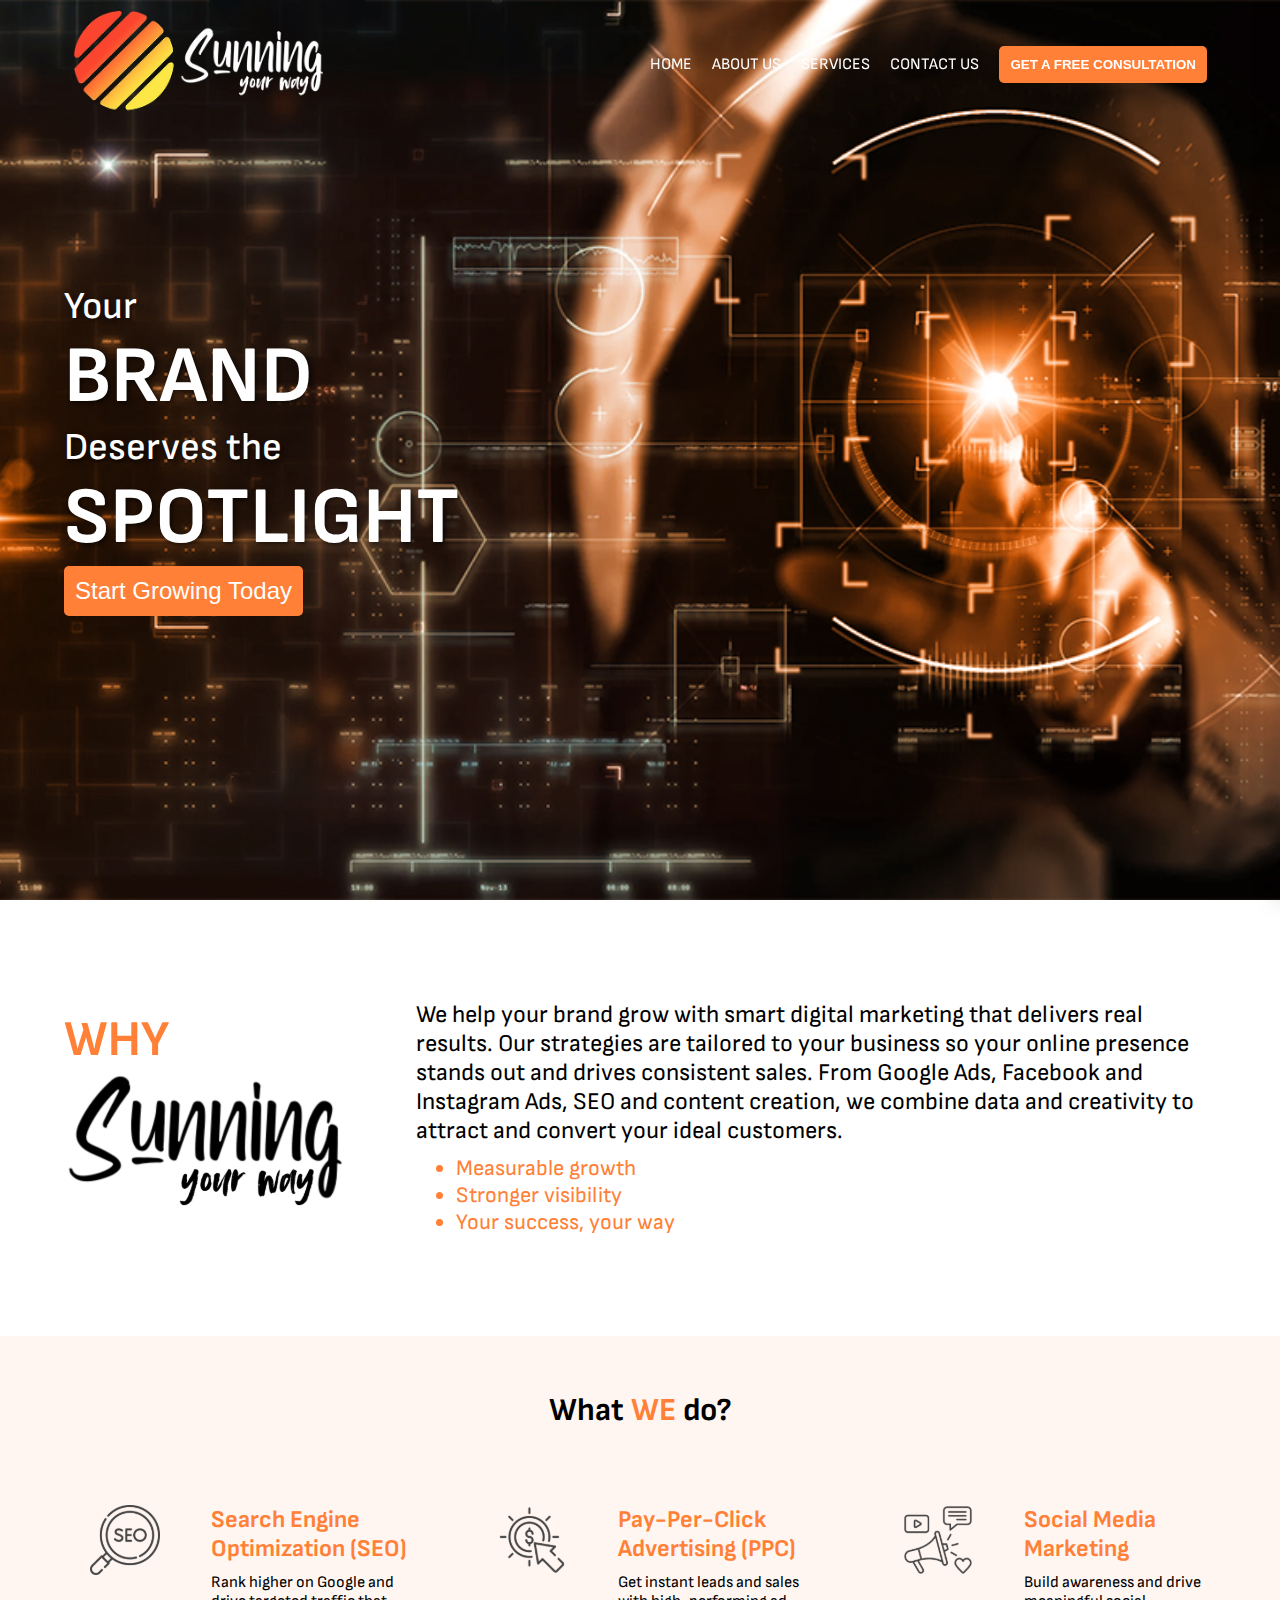
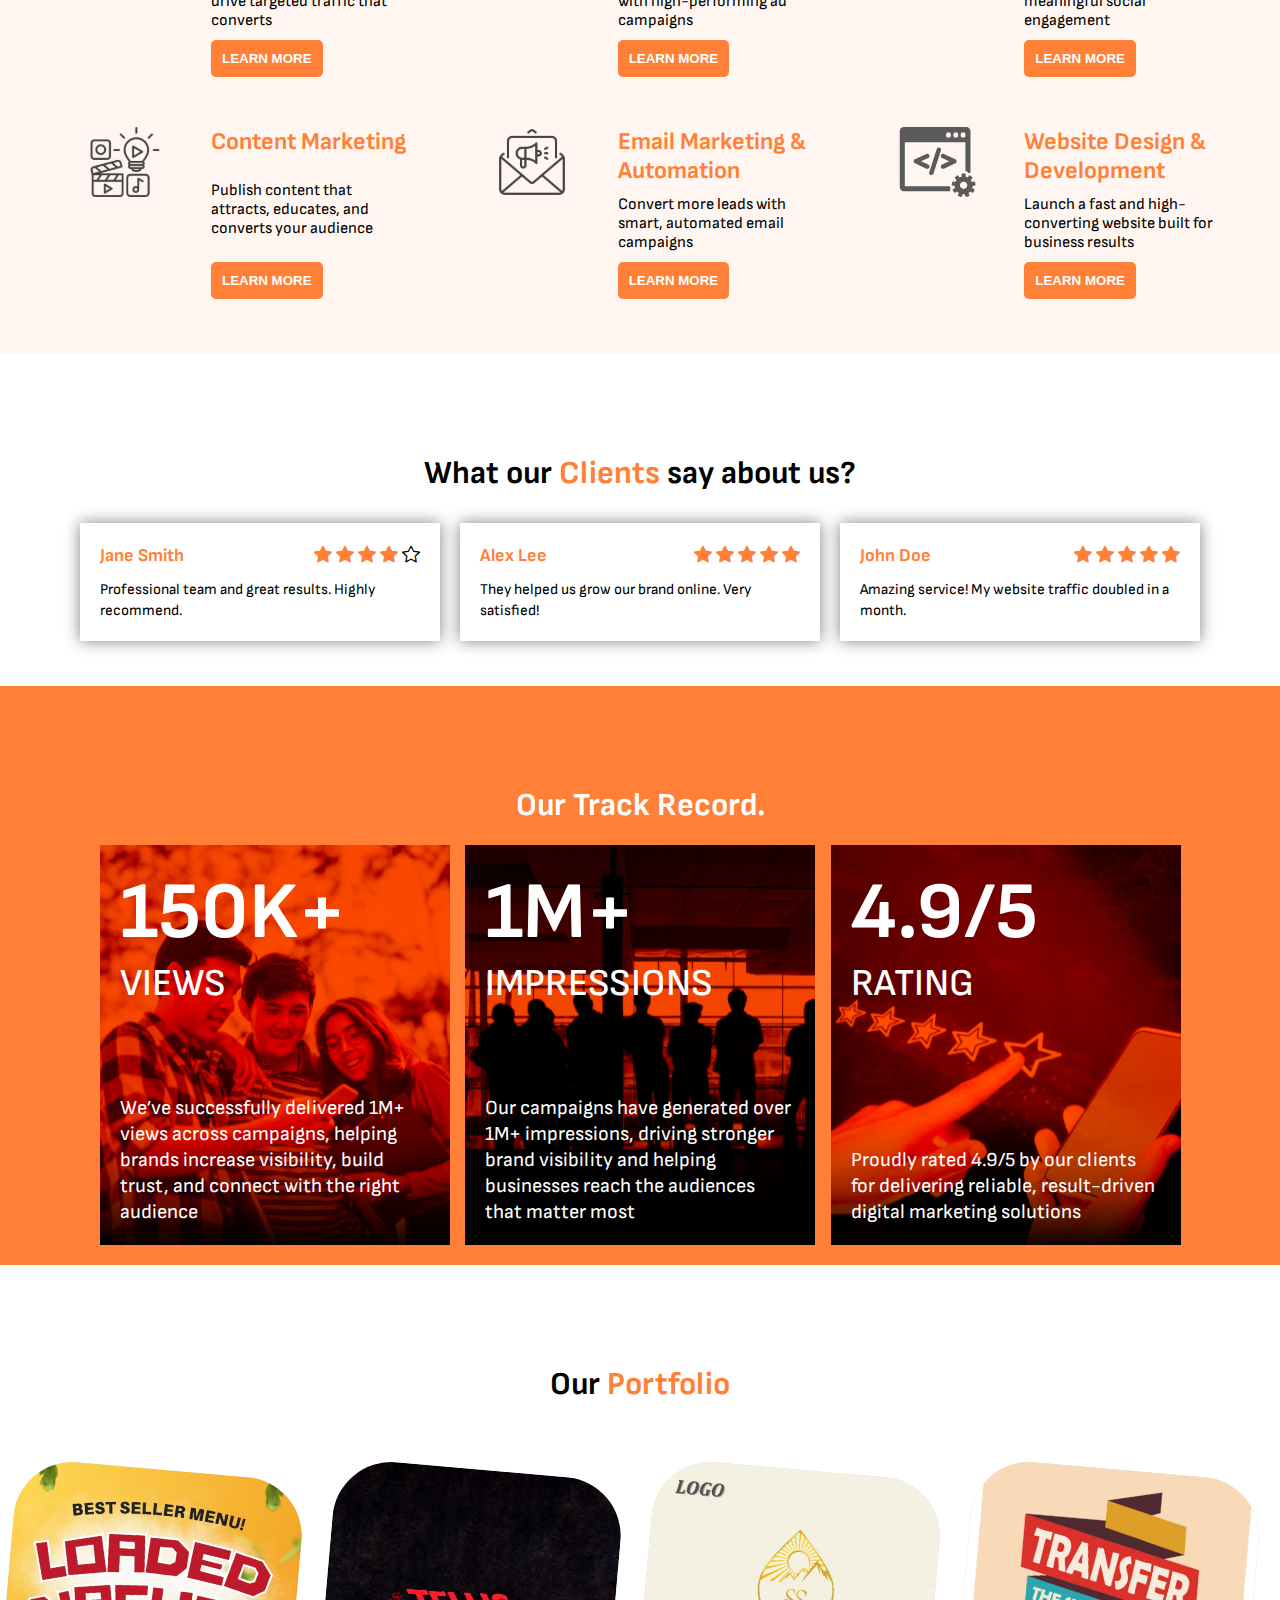
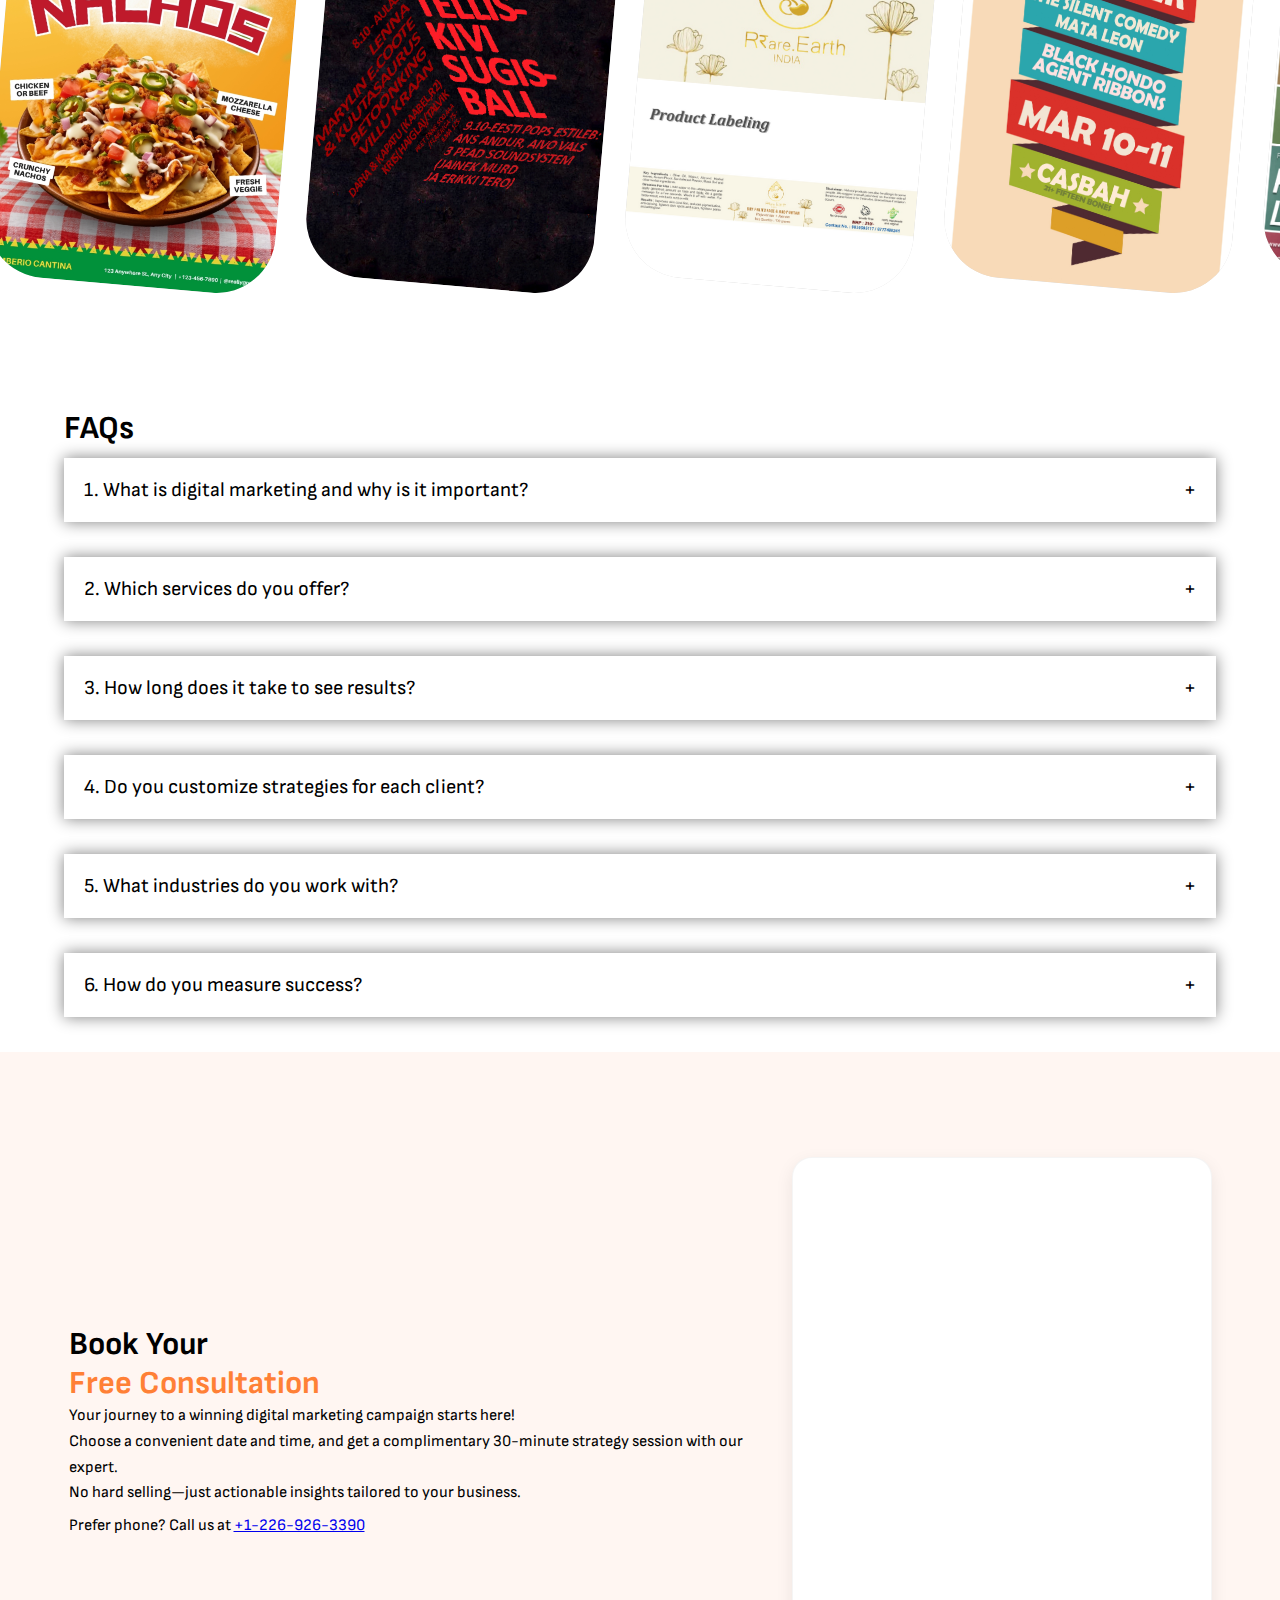
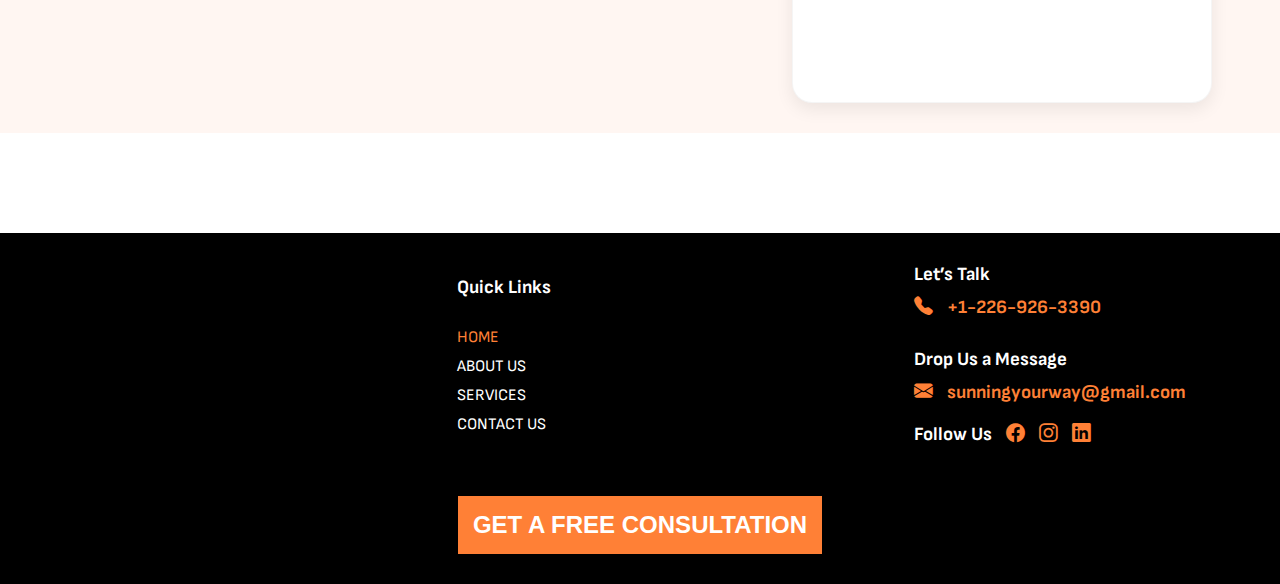
<file: index.html>
<!DOCTYPE html>
<html lang="en">
<head>
  <meta charset="UTF-8">
  <meta name="viewport" content="width=device-width, initial-scale=1.0">
  <meta name="description" content="Sunning Your Way — digital marketing agency helping brands grow with Google Ads, Facebook & Instagram Ads, SEO, and content creation.">
  <meta name="keywords" content="digital marketing, SEO, Google Ads, Facebook Ads, Instagram Ads, content marketing, brand growth">
  <meta name="author" content="Sunning Your Way">
  <meta name="robots" content="index, follow">
  <meta name="theme-color" content="#ffffff">
  <!-- Open Graph / Facebook -->
  <meta property="og:type" content="website">
  <meta property="og:title" content="Sunning Your Way — Digital Marketing">
  <meta property="og:description" content="We help brands grow with data-driven digital marketing: Google Ads, social ads, SEO, and content." />
  <meta property="og:url" content="https://sunningyourway.com/">
  <meta property="og:image" content="https://sunningyourway.com/media/icons/fav%201.svg">
  <!-- Twitter -->
  <meta name="twitter:card" content="summary_large_image">
  <meta name="twitter:title" content="Sunning Your Way — Digital Marketing">
  <meta name="twitter:description" content="We help brands grow with data-driven digital marketing: Google Ads, social ads, SEO, and content.">
  <meta name="twitter:image" content="https://sunningyourway.com/media/icons/fav%201.svg">
  <title>sunning your way</title>
  <link rel="stylesheet" href="css/main.css">
  <link rel="stylesheet" href="css/responsive.css">
  <link rel="stylesheet" href="css/animations.css">
  <link rel="stylesheet" href="css/slider.css">
  <link href="https://assets.calendly.com/assets/external/widget.css" rel="stylesheet">
  <link rel="stylesheet" href="https://cdn.jsdelivr.net/npm/bootstrap-icons@1.13.1/font/bootstrap-icons.min.css">
  <link rel="shortcut icon" href="media/icons/fav 1.svg" type="image/x-icon">
</head>
<body>
  <header class="header" id="header">
    <nav class="nav">
        <a href="index.html">
          <img src="media/icons/logo_img.png" alt="sunning logo" class="logo" id="l_white">
          <img src="media/icons/logo_black.png" alt="sunning logo" class="logo" id="l_black">
        </a>
        <ul class="nav-links" type="none">
          <li><a href="index.html" class="nav-link active">HOME</a></li>
          <li><a href="about.html"  class="nav-link">ABOUT US</a></li>
          <li><a href="service.html"  class="nav-link">SERVICES</a></li>
          <li><a href="contact.html"  class="nav-link">CONTACT US</a></li>
          <button class="btn scale-up" onclick=Tack_to_contac()>GET A FREE CONSULTATION</button>
        </ul>
        <i id="menuBtn" class="bi bi-list nav-link" role="button" tabindex="0" aria-label="Open menu"></i>
    </nav>
  </header>
  <!-- Mobile sidebar overlay and panel -->
  <div id="sidebarOverlay" class="sidebar-overlay" aria-hidden="true"></div>
  <aside id="mobileSidebar" class="sidebar" aria-hidden="true">
    <button class="close-btn" id="closeBtn" aria-label="Close menu"><i class="bi bi-x-lg"></i></button>
    <ul class="sidebar-links" type="none">
      <li><a href="index.html" class="nav-link">HOME</a></li>
      <li><a href="about.html" class="nav-link active">ABOUT US</a></li>
      <li><a href="service.html" class="nav-link">SERVICES</a></li>
      <li><a href="contact.html" class="nav-link">CONTACT US</a></li>
      <button class="btn scale-up" onclick=Tack_to_contac()>GET A FREE CONSULTATION</button>
    </ul>
  </aside>
  <main>
    <!-- -----------------------------------banner section-------------------------------------  -->
    <div class="slider">
      <div class="slide active" style="background-image: url('media/banners/home-banner.1.svg');">
        <h1>
          <span class="fs-sm">Your</span><br>
          <span class="fs-big">BRAND</span><br>
          <span class="fs-sm">Deserves the</span><br>
          <span class="fs-big">SPOTLIGHT</span>
          <button class="btn scale-up" onclick=Tack_to_contac() style="font-size: 24px;font-weight: 500;">Start Growing Today</button>
        </h1>
      </div>
      <div class="slide" style="background-image: url('media/banners/home-banner.2.svg');">
        <h1>
          <span class="fs-sm">Get Our Special</span><br>
          <span class="fs-big">PACKAGE</span><br>
          <span class="fs-sm">At Our Special Price</span><br>
          <span class="fs-big tc-o">$299</span><br>
          <button class="btn scale-up" onclick=Tack_to_contac() style="font-size: 24px;font-weight: 500;">Know more</button>
        </h1>
      </div>
    </div>
    
    <!-- -----------------------------------why sunning section-------------------------------------  -->
    <section class="content">
      <section class="mt" style="display: flex;justify-content: space-between; align-items: center;flex-wrap: wrap;">
        <img src="media/banners/why sunning.svg" alt="why sunning image">
        <div>
          <p style="max-width: 800px; font-size: 24px;">We help your brand grow with smart digital marketing that delivers real results. Our strategies are tailored to your business so your online presence stands out and drives consistent sales.
            From Google Ads, Facebook and Instagram Ads, SEO and content creation, we combine data and creativity to attract and convert your ideal customers.</p>
            <ul class="tc-o mt-10" style="font-size: 22px;margin-left: 40px;">
              <li>Measurable growth</li>
              <li>Stronger visibility</li>
              <li>Your success, your way</li>
            </ul>
        </div>
      </section>
    </section>
    <!-- -----------------------------------what we do section-------------------------------------  -->
    <section class="full-con bg-lo mt">
      <h1 class="txt-c mt-50 mb">
        <span>What </span>
        <span class="tc-o">WE </span>
        <span>do?</span>
      </h1>
      <div id="what-we-do" class="what-we-do">

      </div>
    </section>
    <!-- -----------------------------------  review section ----------------------------------------- -->
    <section class="mb">
      <h1 class="txt-c mt rd-m-h1">
        <span>What our </span>
        <span class="tc-o">Clients </span>
        <span>say about us?</span>
      </h1>


      <div id="reviews_section" class="content reviews_section mt-10">
        <!-- Reviews from scripts/review.json will be rendered here -->
      </div>
    </section>
    <!-- ----------------------------------- Our track record section--------------------------  -->
    <section class="bg-o">
      <section class="content">
        <h1 class="tc-w txt-c pd-t">Our Track Record.</h1>
        <div class="track-con">
          <div class="track_card fit-img" style="background-image: url('media/portfolio/viwes_image 1.svg');">
            <div>
              <h1 class="fs-big">150K+</h1>
              <h2 class="fs-sm">VIEWS</h2>
            </div>
            <p class="fs-20">We’ve successfully delivered 1M+ views across campaigns, helping brands increase visibility, build trust, and connect with the right audience</p>
          </div>

          <div class="track_card fit-img" style="background-image: url('media/portfolio/impresseion 1.svg');">
            <div>
              <h1 class="fs-big">1M+</h1>
              <h2 class="fs-sm">IMPRESSIONS</h2>
            </div>
            <p class="fs-20">Our campaigns have generated over 1M+ impressions, driving stronger brand visibility and helping businesses reach the audiences that matter most</p>
          </div>

          <div class="track_card fit-img" style="background-image: url('media/portfolio/rating 1.svg');">
            <div>
              <h1 class="fs-big">4.9/5</h1>
              <h1 class="fs-sm">RATING</h1>
            </div>
            <p class="fs-20">Proudly rated 4.9/5 by our clients for delivering reliable, result-driven digital marketing solutions</p>
          </div>
        </div>
      </section>
    </section>



    <!-- ----------------------------------- Our portfolio section--------------------------  -->
    <section class="mt">
     <h1 class="txt-c mb">
      <span class="tc-b">Our </span>
      <span class="tc-o">Portfolio</span>
     </h1>
     
      <section class="marque_section">
      <!-- js code included init -->  
      </section>
    </section>

    <!-- -----------------------------------FAQ section-------------------------------------  -->
    <section class="content">
      <h1 class="mt">FAQs</h1>
      <div id="faq_section">

      </div>
    </section>

    <!-- ------------------------------------- calender section (with Calendly) ----------------------------------- -->
     <section class="bg-lo full-con">
      <div class="content">
        <div class="calendly-wrapper mt mb">
          <div class="calendly-info">
            <h1>Book Your</h1>
            <h1 class="tc-o">Free Consultation</h1>
            <p class="l-height">Your journey to a winning digital marketing campaign starts here!<br/>Choose a convenient date and time, and get a complimentary 30-minute strategy session with our expert.<br/>No hard selling—just actionable insights tailored to your business.</p>
            <p class="mt-10">Prefer phone? Call us at <a href="tel:+1-226-926-3390">+1-226-926-3390</a></p>
          </div>
          <div class="calendly-container">
            <div class="calendly-card">
              <!-- Replace the data-url value with your Calendly scheduling link -->
                <div class="calendly-inline-widget" data-url="https://calendly.com/sunningyourway/30min?hide_landing_page_details=1&hide_event_type_details=1&hide_gdpr_banner=1" style="min-width:320px;height:420px;scrollbar-width: none;"></div>
            </div>
          </div>
        </div>
      </div>
     </section>
    
    
  </main>
  <!-- ------------------------------------------- footer --------------------------------------- -->
  <footer>
    <section class="footer-out tc-w mt">
      <section class="content footer">
        <img class="footer-img" src="media/icons/footer_img.svg" alt="" loading="lazy">
        <ul type="none">
          <h3>Quick Links</h3>
          <br/>
          <li class="mt-10"><a class="tc-o td-none" href="index.html">HOME</a></li>
          <li class="mt-10"><a class="tc-w td-none" href="about.html">ABOUT US</a></li>
          <li class="mt-10"><a class="tc-w td-none" href="service.html">SERVICES</a></li>
          <li class="mt-10"><a class="tc-w td-none" href="contact.html">CONTACT US</a></li>
          
        </ul>

        <section>
          <h3>Let’s Talk</h3>
          <h3 class="mt-10">
            <span><i class="bi bi-telephone-fill tc-o"></i></span>
            <span class="ml"><a href="tel:+1-226-926-3390" class="tc-o td-none">+1-226-926-3390</a></span>
          </h3>
          <br>
          <h3 class="mt-10">Drop Us a Message</h3>
          <h3 class="mt-10">
            <span><i class="bi bi-envelope-fill tc-o"></i></span>
            <span class="ml"><a href="mailto:sunningyourway@gmail.com" class="tc-o td-none">sunningyourway@gmail.com</a></span>
          </h3>
          <br>
          <h3>
            <span>Follow Us</span>
            <span class="ml">
              <a href="https://www.facebook.com/share/1CrLQnoLuu/?mibextid=wwXIfr" target="_blank"><i class="bi bi-facebook tc-o"></i></a>
            </span>
            <span class="ml">
              <a href="https://www.instagram.com/sunningyourway?igsh=OHp3MGV2ajlsMWNq&amp;utm_source=qr" target="_blank"><i class="bi bi-instagram tc-o"></i></a>
            </span>
            <span class="ml">
              <a href="https://www.linkedin.com/company/sunning/" target="_blank"><i class="bi bi-linkedin tc-o"></i></a>
            </span>
          </h3>
        </section>
      </section>
      <button class="mb btn1 scale-up" onclick=Tack_to_contac()>GET A FREE CONSULTATION</button>
    </section>
  </footer>
  <script src="scripts/animation.js"></script>
  <script src="scripts/main.js"></script>
  <script src="https://assets.calendly.com/assets/external/widget.js" async></script>
  <script src="scripts/slider.js"></script>
</body>
</html>
</file>
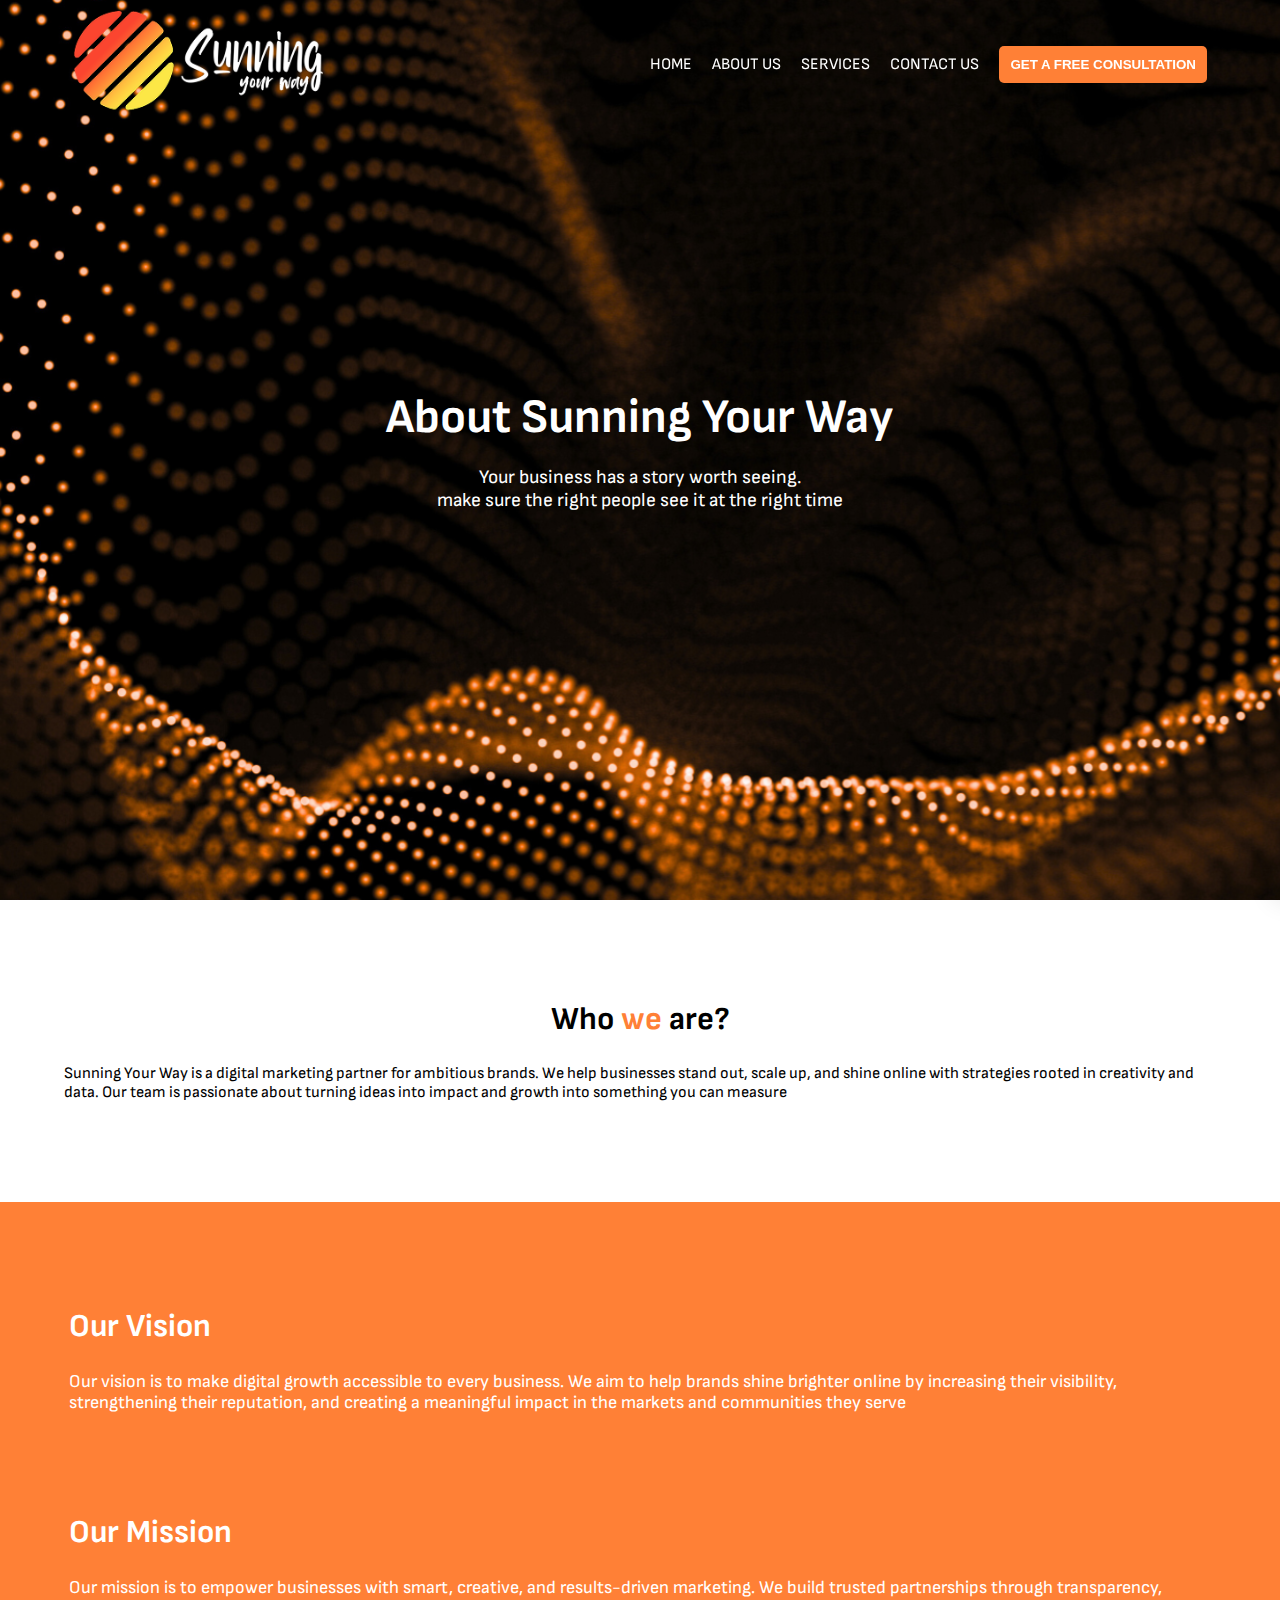
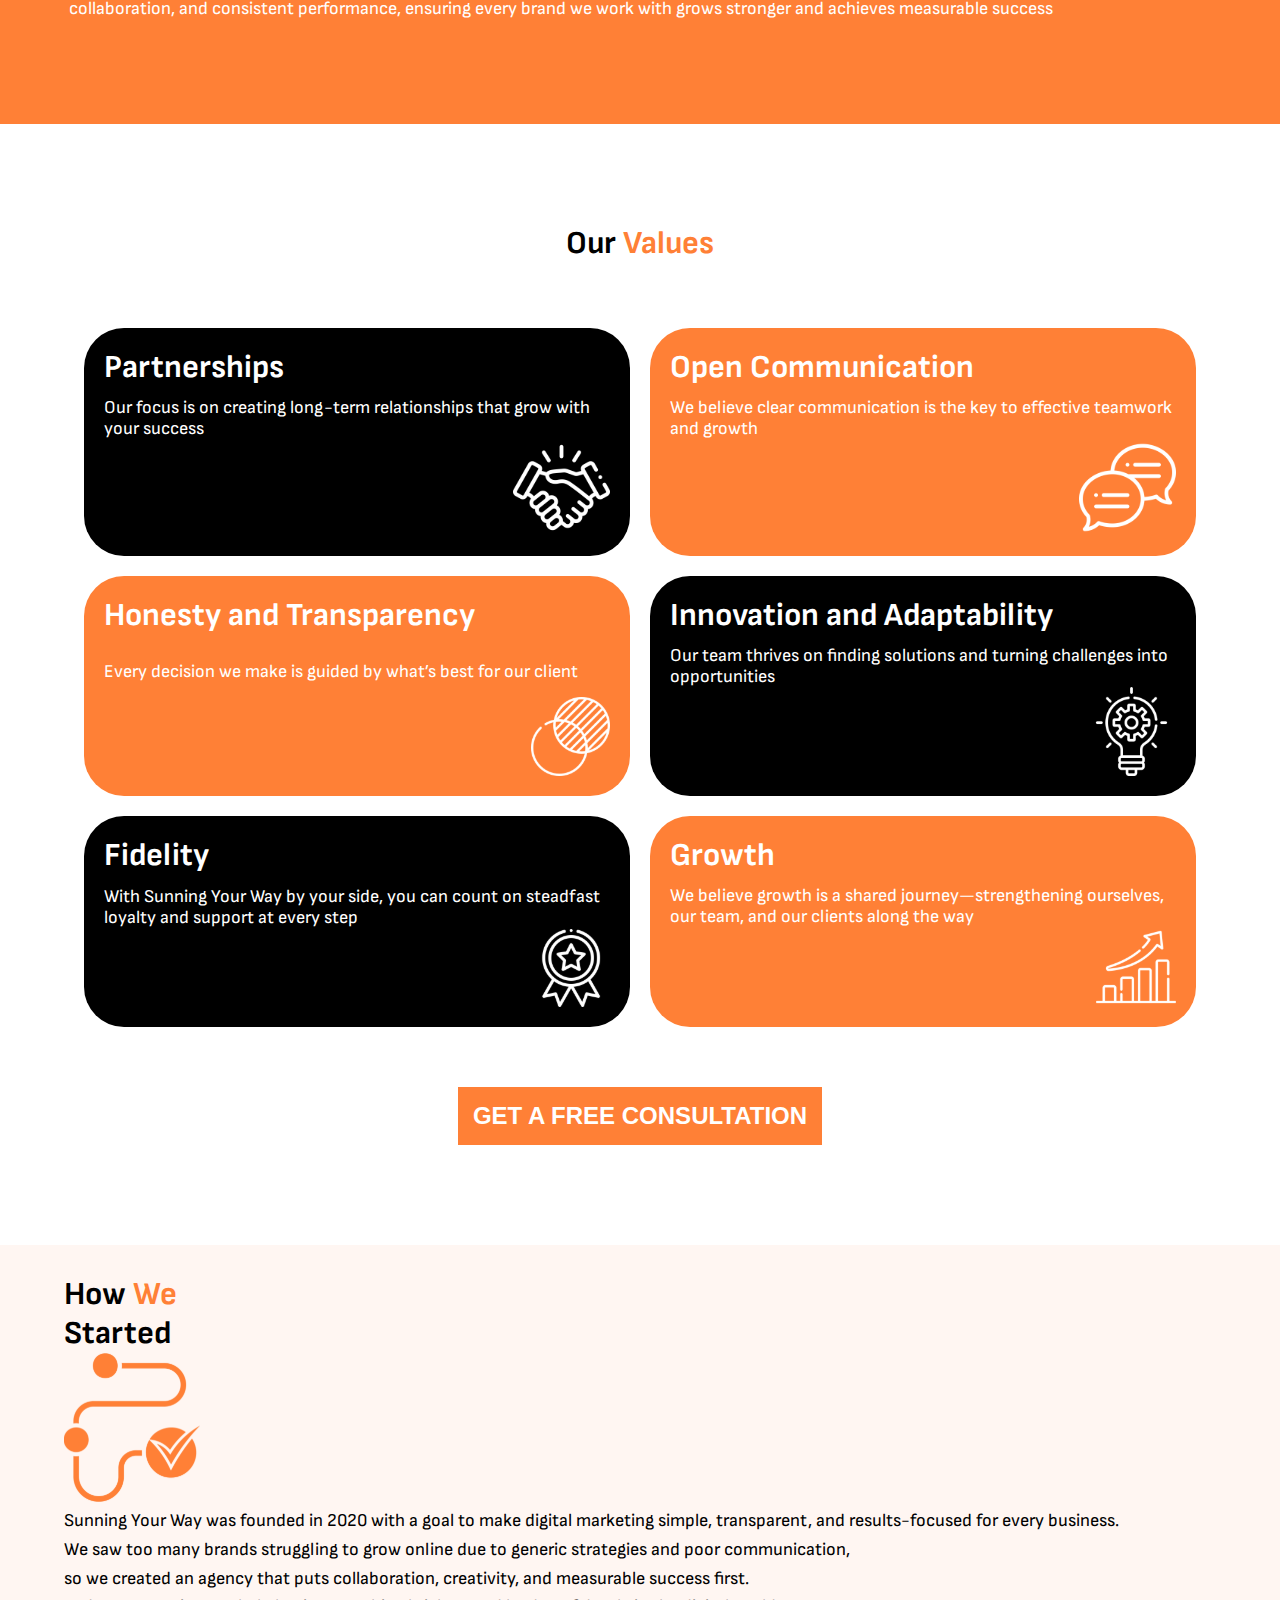
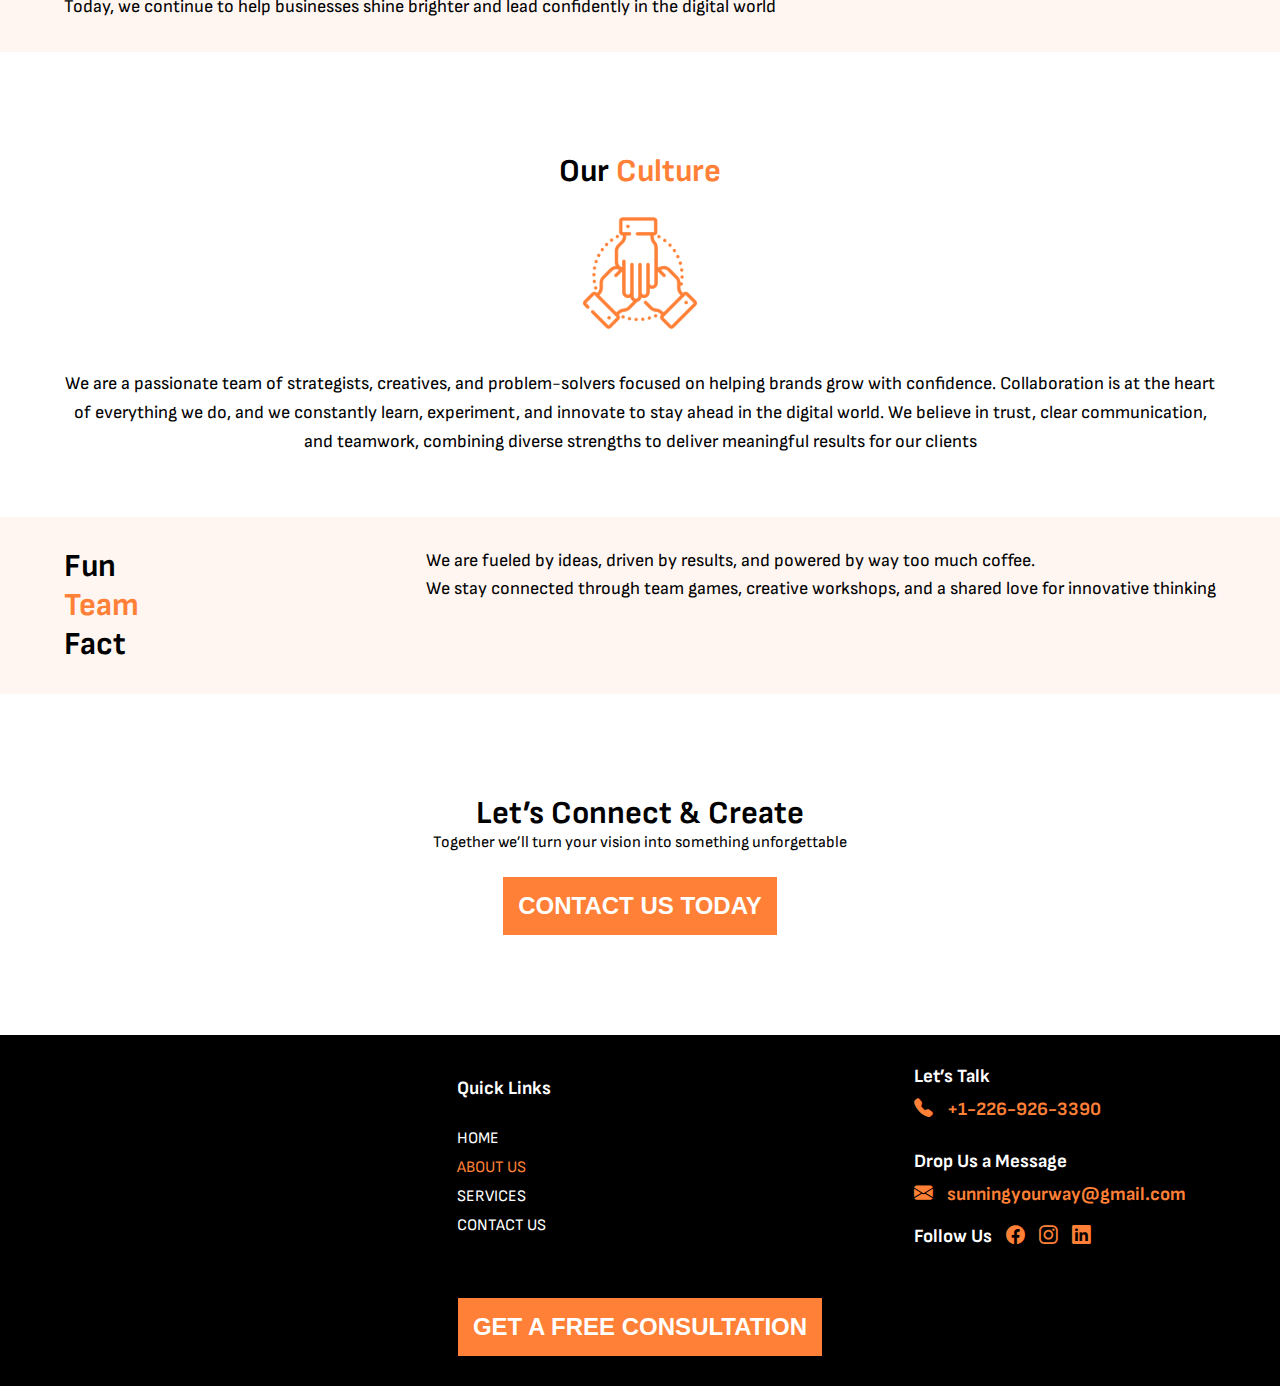
<file: about.html>
<!DOCTYPE html>
<html lang="en">
<head>
  <meta charset="UTF-8">
  <meta name="viewport" content="width=device-width, initial-scale=1.0">
  <meta name="description" content="About Sunning Your Way — a digital marketing agency focused on creative, data-driven strategies that help brands grow.">
  <meta name="keywords" content="About, Sunning Your Way, digital marketing agency, SEO, social ads, agency team">
  <meta name="author" content="Sunning Your Way">
  <meta name="robots" content="index, follow">
  <meta name="theme-color" content="#ffffff">
  <!-- Open Graph / Facebook -->
  <meta property="og:type" content="website">
  <meta property="og:title" content="About — Sunning Your Way">
  <meta property="og:description" content="Learn about Sunning Your Way: our mission, vision, values, and how we help brands grow online." />
  <meta property="og:url" content="https://sunningyourway.com/about.html">
  <meta property="og:image" content="https://sunningyourway.com/media/icons/fav%201.svg">
  <!-- Twitter -->
  <meta name="twitter:card" content="summary_large_image">
  <meta name="twitter:title" content="About — Sunning Your Way">
  <meta name="twitter:description" content="Learn about Sunning Your Way: our mission, vision, values, and how we help brands grow online.">
  <meta name="twitter:image" content="https://sunningyourway.com/media/icons/fav%201.svg">
  <title>sunning your way</title>
  
  <link rel="stylesheet" href="css/main.css">
  <link rel="stylesheet" href="css/responsive.css">
  <link rel="stylesheet" href="css/animations.css">
  <link rel="stylesheet" href="https://cdn.jsdelivr.net/npm/bootstrap-icons@1.13.1/font/bootstrap-icons.min.css">
  <link rel="shortcut icon" href="media/icons/fav 1.svg" type="image/x-icon">
</head>
<body>
  <header class="header" id="header">
    <nav class="nav">
        <a href="index.html">
          <img src="media/icons/logo_img.png" alt="sunning logo" class="logo" id="l_white">
          <img src="media/icons/logo_black.png" alt="sunning logo" class="logo" id="l_black">
        </a>
        <ul class="nav-links" type="none">
          <li><a href="index.html" class="nav-link">HOME</a></li>
          <li><a href="about.html"  class="nav-link active">ABOUT US</a></li>
          <li><a href="service.html"  class="nav-link">SERVICES</a></li>
          <li><a href="contact.html"  class="nav-link">CONTACT US</a></li>
          <button class="btn scale-up" onclick=Tack_to_contac()>GET A FREE CONSULTATION</button>
        </ul>
        <i id="menuBtn" class="bi bi-list nav-link" role="button" tabindex="0" aria-label="Open menu"></i>
    </nav>
  </header>
  <!-- Mobile sidebar overlay and panel -->
  <div id="sidebarOverlay" class="sidebar-overlay" aria-hidden="true"></div>
  <aside id="mobileSidebar" class="sidebar" aria-hidden="true">
    <button class="close-btn" id="closeBtn" aria-label="Close menu"><i class="bi bi-x-lg"></i></button>
    <ul class="sidebar-links" type="none">
      <li><a href="index.html" class="nav-link">HOME</a></li>
      <li><a href="about.html" class="nav-link active">ABOUT US</a></li>
      <li><a href="service.html" class="nav-link">SERVICES</a></li>
      <li><a href="contact.html" class="nav-link">CONTACT US</a></li>
      <button class="btn scale-up" onclick=Tack_to_contac()>GET A FREE CONSULTATION</button>
    </ul>
  </aside>
  <main>
    <!-- -----------------------------------banner section-------------------------------------  -->
    <div class="banner">
       <h1 class="fade-in">About Sunning Your Way</h1>
       <p class="fade-in">Your business has a story worth seeing.<br/> make sure the right people see it at the right time</p>
    </div>

    <h1 class="txt-c mt mb">
       <span class="tc-b">Who </span>
       <span class="tc-o">we </span>
       <span class="tc-b">are?</span>
    </h1>
    <p class="content mb">Sunning Your Way is a digital marketing partner for ambitious brands. We help businesses stand out, scale up, and shine online with strategies rooted in creativity and data. Our team is passionate about turning ideas into impact and growth into something you can measure</p>
    
    <!-- -----------------------------------mission and vision-------------------------------------  -->
    <div class="full-con bg-o mt">
     <div class="content tc-w">
       <h1 class="mt mb">Our Vision</h1>
       <p class="fs-18">Our vision is to make digital growth accessible to every business. We aim to help brands shine brighter online by increasing their visibility, strengthening their reputation, and creating a meaningful impact in the markets and communities they serve</p>
       <h1 class="mt mb">Our Mission</h1>
       <p class="fs-18">Our mission is to empower businesses with smart, creative, and results-driven marketing. We build trusted partnerships through transparency, collaboration, and consistent performance, ensuring every brand we work with grows stronger and achieves measurable success</p>
       <p class="mt"></p>
     </div>
    </div>

    <!-- -----------------------------------    our values  -------------------------------------  -->
    <h1 class="txt-c mt mb">
       <span class="tc-b">Our  </span>
       <span class="tc-o">Values </span>
    </h1>

    <section class="flex-con mb meq">
      <div class="bg-b tc-w card fade-up">
        <h1>Partnerships</h1>
        <p class="mt-10 fs-18">Our focus is on creating long-term relationships that grow with your success</p>
        <img class="align-r card_img" src="media/icons/partnership 1.svg" alt="Partnerships" loading="lazy">
      </div>

      <div class="bg-o tc-w card fade-up">
        <h1>Open Communication</h1>
        <p class="mt-10 fs-18">We believe clear communication is the key to effective teamwork and growth</p>
        <img class="align-r card_img" src="media/icons/communication 1.svg" alt="" loading="lazy">
      </div>

      <div class="bg-o tc-w card fade-up smd-bg-b">
        <h1>Honesty and Transparency</h1>
        <p class="mt-10 fs-18">Every decision we make is guided by what’s best for our client</p>
        <img class="align-r card_img" src="media/icons/transperacy 1.svg" alt="" loading="lazy">
      </div>

      <div class="bg-b tc-w card fade-up smd-bg-o">
        <h1>Innovation and Adaptability</h1>
        <p class="mt-10 fs-18">Our team thrives on finding solutions and turning challenges into opportunities</p>
        <img class="align-r card_img" src="media/icons/innovation 1.svg" alt="" loading="lazy">
      </div>

      <div class="bg-b tc-w card fade-up">
        <h1>Fidelity</h1>
        <p class="mt-10 fs-18">With Sunning Your Way by your side, you can count on steadfast loyalty and support at every step</p>
        <img class="align-r card_img" src="media/icons/fiedelity 1.svg" alt="" loading="lazy">
      </div>

      <div class="bg-o tc-w card fade-up">
        <h1>Growth</h1>
        <p class="mt-10 fs-18">We believe growth is a shared journey—strengthening ourselves, our team, and our clients along the way</p>
        <img class="align-r card_img" src="media/icons/growth 1.svg" alt="" loading="lazy">
      </div>

    </section>
    <button class="mt mb btn1 scale-up" onclick=Tack_to_contac()>GET A FREE CONSULTATION</button>
    
    <!-- ------------------------------------------ our we started section -------------------------- -->
    <section class="bg-lo mt">
      <div class="content fun_team_fact">
        <div>
          <h1 class="rd-m-h1">
            <span>How </span>
            <span class="tc-o">We</span><br/>
            <span>Started</span>
          </h1>
          <img src="media/icons/how we started.svg" alt="how we start">
        </div>

        <section>
          <p class="l-height fs-18">Sunning Your Way was founded in 2020 with a goal to make digital marketing simple, transparent, and results-focused for every business.<br/> We saw too many brands struggling to grow online due to generic strategies and poor communication,<br/> so we created an agency that puts collaboration, creativity, and measurable success first.<br/> Today, we continue to help businesses shine brighter and lead confidently in the digital world</p>
        </section>
      </div>
    </section>
    <!-- ------------------------------------------ our culture section -------------------------- -->
    <section class="content">
      <h1 class="txt-c mt mb">
        <span class="tc-b">Our  </span>
        <span class="tc-o">Culture </span>
      </h1>
      <img class="center-img" src="media/icons/work_culture 1.svg" alt="work logo" loading="lazy">
      <p class="fade-up txt-c l-height fs-18">We are a passionate team of strategists, creatives, and problem-solvers focused on helping brands grow with confidence. Collaboration is at the heart of everything we do, and we constantly learn, experiment, and innovate to stay ahead in the digital world. We believe in trust, clear communication, and teamwork, combining diverse strengths to deliver meaningful results for our clients</p>
    </section>

    <!-- --------------------------------------------fun team fact --------------------------------- -->
    <section class="bg-lo mt">
     <section class="content fun_team_fact">
      <h1 class="rd-m-h1">
        <span>Fun</span><br/>
        <span class="tc-o">Team</span><br/>
        <span>Fact</span>
      </h1>

      <div>
        <p class="l-height fs-18">We are fueled by ideas, driven by results, and powered by way too much coffee.<br/> We stay connected through team games, creative workshops, and a shared love for innovative thinking</p>
      </div>
     </section>
    </section>


    <h1 class="txt-c mt">Let’s Connect & Create</h1>
    <p class="txt-c mb">Together we’ll turn your vision into something unforgettable</p>
    <button class="mb btn1 scale-up" onclick=Tack_to_contac()>CONTACT US TODAY</button>
    
  </main>
  <!-- ------------------------------------------- footer --------------------------------------- -->
  <footer>
    <section class="footer-out tc-w mt">
      <section class="content footer">
        <img class="footer-img" src="media/icons/footer_img.svg" alt="" loading="lazy">
        <ul type="none">
          <h3>Quick Links</h3>
          <br/>
          <li class="mt-10"><a class="tc-w td-none" href="index.html">HOME</a></li>
          <li class="mt-10"><a class="tc-o td-none" href="about.html">ABOUT US</a></li>
          <li class="mt-10"><a class="tc-w td-none" href="service.html">SERVICES</a></li>
          <li class="mt-10"><a class="tc-w td-none" href="contact.html">CONTACT US</a></li>
        </ul>

        <section>
          <h3>Let’s Talk</h3>
          <h3 class="mt-10">
            <span><i class="bi bi-telephone-fill tc-o"></i></span>
            <span class="ml"><a href="tel:+1-226-926-3390" class="tc-o td-none">+1-226-926-3390</a></span>
          </h3>
          <br>
          <h3 class="mt-10">Drop Us a Message</h3>
          <h3 class="mt-10">
            <span><i class="bi bi-envelope-fill tc-o"></i></span>
            <span class="ml"><a href="mailto:sunningyourway@gmail.com" class="tc-o td-none">sunningyourway@gmail.com</a></span>
          </h3>
          <br>
          <h3>
            <span>Follow Us</span>
            <span class="ml">
              <a href="https://www.facebook.com/share/1CrLQnoLuu/?mibextid=wwXIfr" target="_blank"><i class="bi bi-facebook tc-o"></i></a>
            </span>
            <span class="ml">
              <a href="https://www.instagram.com/sunningyourway?igsh=OHp3MGV2ajlsMWNq&amp;utm_source=qr" target="_blank"><i class="bi bi-instagram tc-o"></i></a>
            </span>
            <span class="ml">
              <a href="https://www.linkedin.com/company/sunning/" target="_blank"><i class="bi bi-linkedin tc-o"></i></a>
            </span>
          </h3>
        </section>
      </section>
      <button class="mb btn1 scale-up" onclick=Tack_to_contac()>GET A FREE CONSULTATION</button>
    </section>
  </footer>
  <script src="scripts/animation.js"></script>
  <script src="scripts/main.js"></script>
</body>
</html>
</file>
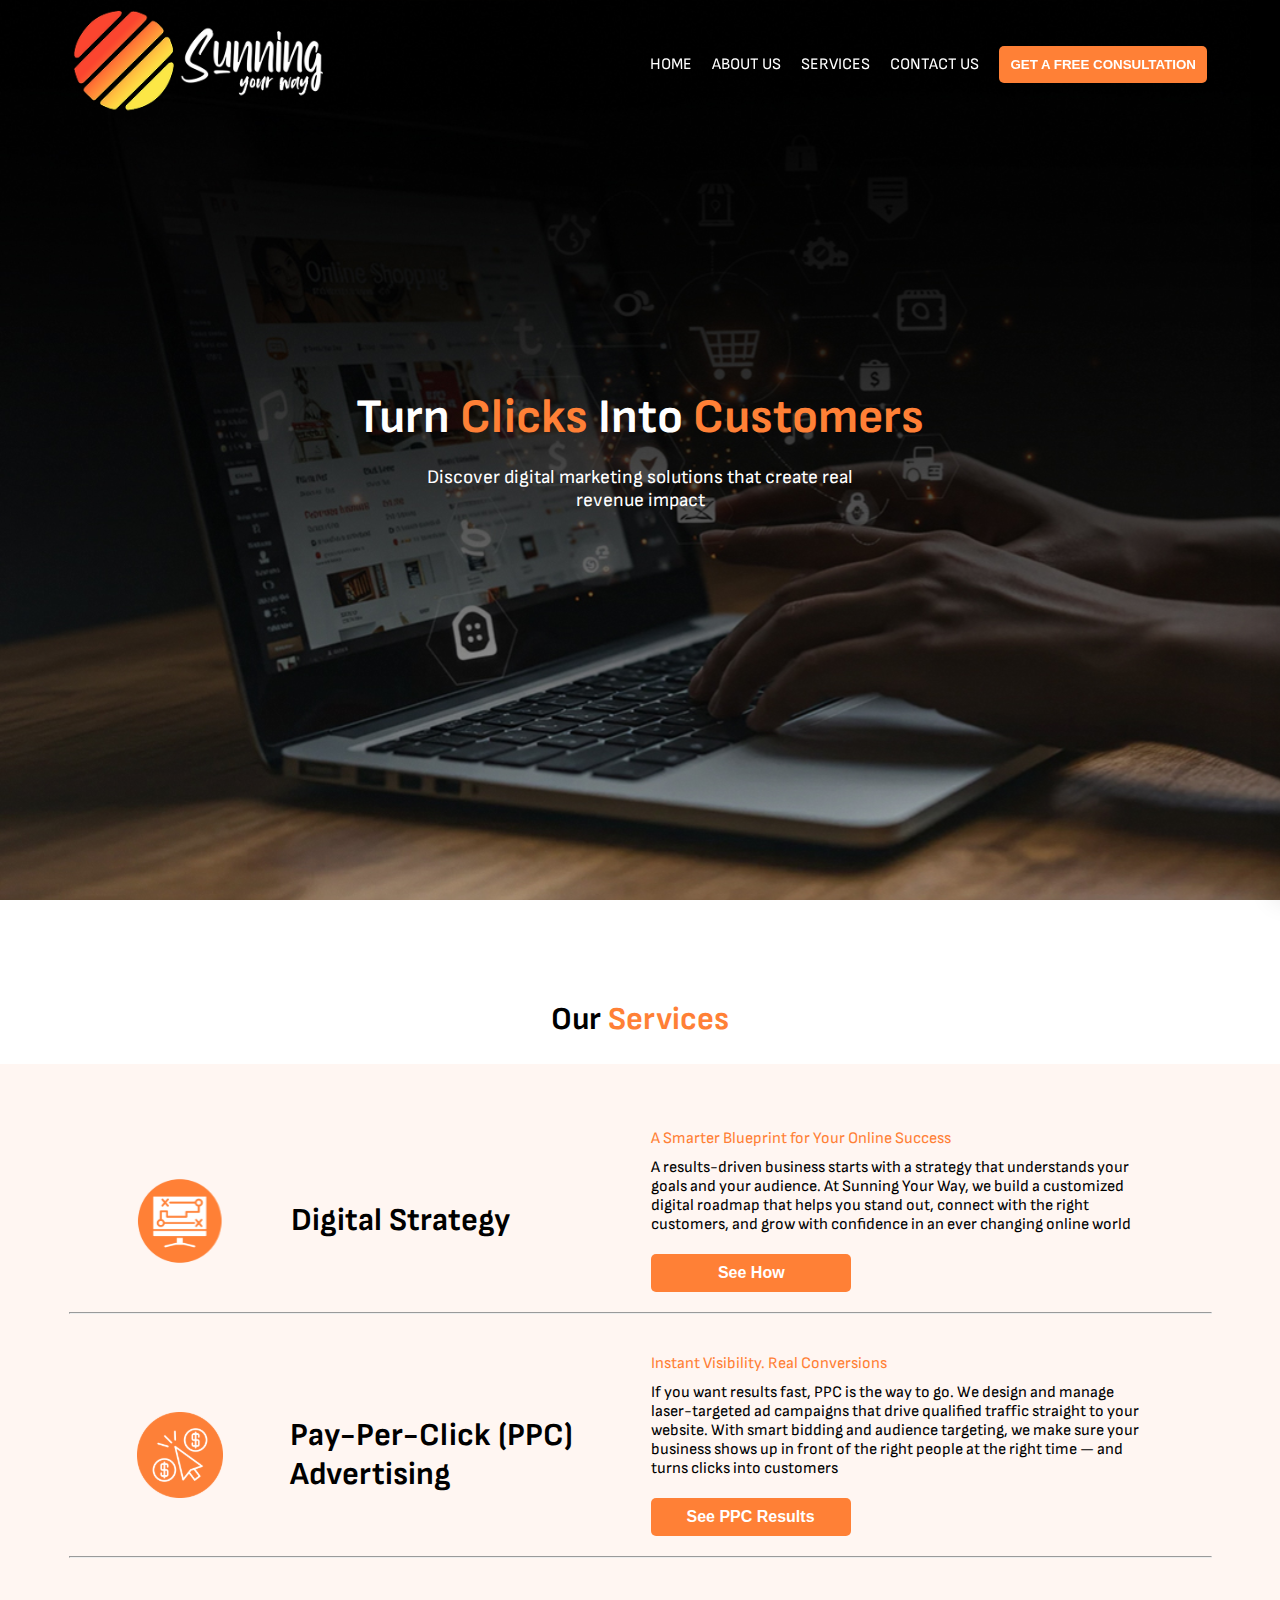
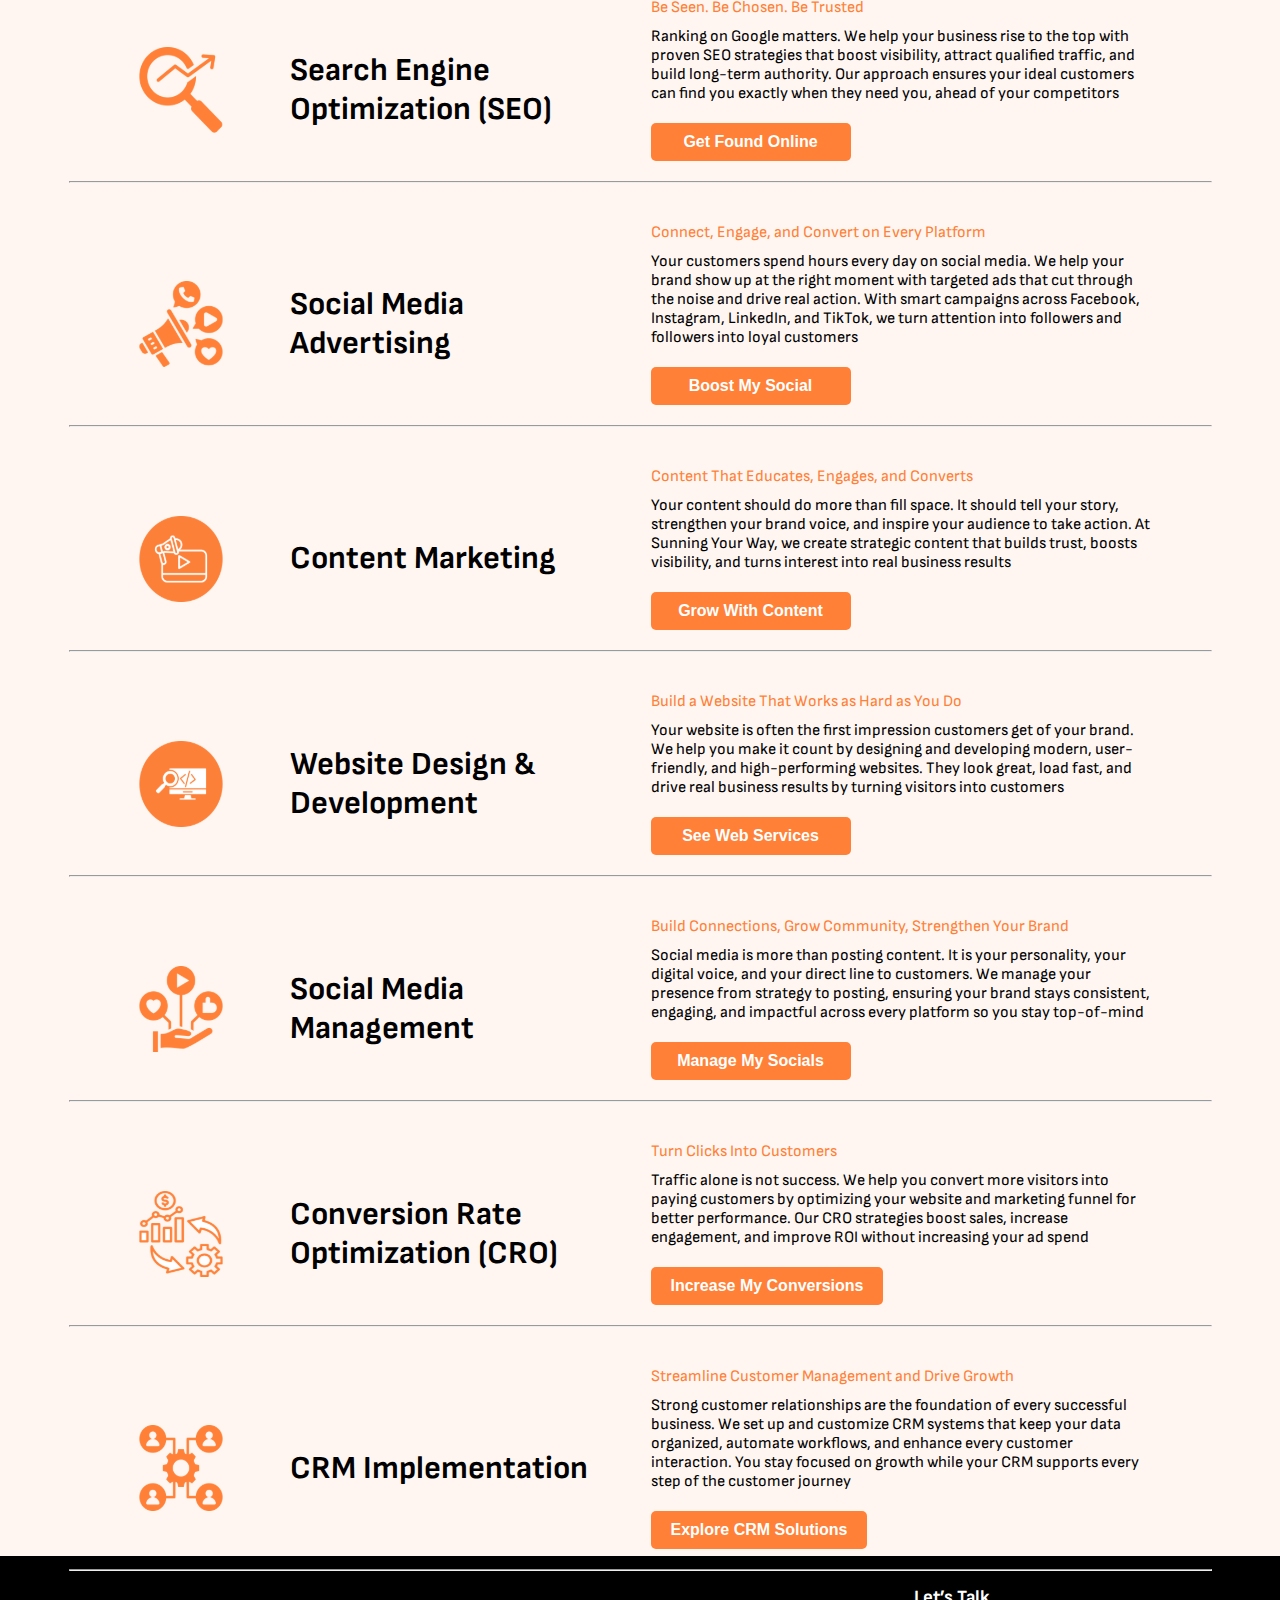
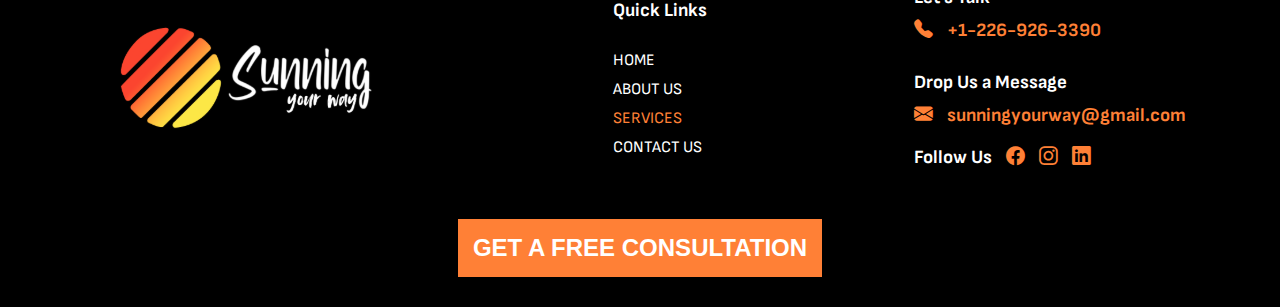
<file: service.html>
<!DOCTYPE html>
<html lang="en">
<head>
  <meta charset="UTF-8">
  <meta name="viewport" content="width=device-width, initial-scale=1.0">
  <meta name="description" content="Services from Sunning Your Way — Google Ads, Facebook & Instagram Ads, SEO, content marketing and full-funnel digital marketing services to grow your business.">
  <meta name="keywords" content="digital marketing services, SEO, Google Ads, Facebook Ads, Instagram Ads, content marketing">
  <meta name="author" content="Sunning Your Way">
  <meta name="robots" content="index, follow">
  <meta name="theme-color" content="#ffffff">
  <!-- Open Graph / Facebook -->
  <meta property="og:type" content="website">
  <meta property="og:title" content="Services — Sunning Your Way">
  <meta property="og:description" content="Explore our digital marketing services: paid ads, SEO, content, and strategy to turn clicks into customers." />
  <meta property="og:url" content="https://sunningyourway.com/service.html">
  <meta property="og:image" content="https://sunningyourway.com/media/icons/fav%201.svg">
  <!-- Twitter -->
  <meta name="twitter:card" content="summary_large_image">
  <meta name="twitter:title" content="Services — Sunning Your Way">
  <meta name="twitter:description" content="Explore our digital marketing services: paid ads, SEO, content, and strategy to turn clicks into customers.">
  <meta name="twitter:image" content="https://sunningyourway.com/media/icons/fav%201.svg">
  <title>sunning your way</title>
  <link rel="stylesheet" href="css/main.css">
  <link rel="stylesheet" href="css/responsive.css">
  <link rel="stylesheet" href="css/animations.css">
  <link rel="stylesheet" href="https://cdn.jsdelivr.net/npm/bootstrap-icons@1.13.1/font/bootstrap-icons.min.css">
  <link rel="shortcut icon" href="media/icons/fav 1.svg" type="image/x-icon">
</head>
<body>
  <header class="header" id="header">
    <nav class="nav">
        <a href="index.html">
          <img src="media/icons/logo_img.png" alt="sunning logo" class="logo" id="l_white">
          <img src="media/icons/logo_black.png" alt="sunning logo" class="logo" id="l_black">
        </a>
        <ul class="nav-links" type="none">
          <li><a href="index.html" class="nav-link">HOME</a></li>
          <li><a href="about.html"  class="nav-link">ABOUT US</a></li>
          <li><a href="service.html"  class="nav-link active">SERVICES</a></li>
          <li><a href="contact.html"  class="nav-link">CONTACT US</a></li>
          <button class="btn scale-up" onclick=Tack_to_contac()>GET A FREE CONSULTATION</button>
        </ul>
        <i id="menuBtn" class="bi bi-list nav-link" role="button" tabindex="0" aria-label="Open menu"></i>
    </nav>
  </header>
  <!-- Mobile sidebar overlay and panel -->
  <div id="sidebarOverlay" class="sidebar-overlay" aria-hidden="true"></div>
  <aside id="mobileSidebar" class="sidebar" aria-hidden="true">
    <button class="close-btn" id="closeBtn" aria-label="Close menu"><i class="bi bi-x-lg"></i></button>
    <ul class="sidebar-links" type="none">
      <li><a href="index.html" class="nav-link">HOME</a></li>
      <li><a href="about.html" class="nav-link active">ABOUT US</a></li>
      <li><a href="service.html" class="nav-link">SERVICES</a></li>
      <li><a href="contact.html" class="nav-link">CONTACT US</a></li>
      <button class="btn scale-up" onclick=Tack_to_contac()>GET A FREE CONSULTATION</button>
    </ul>
  </aside>
  <main>
    <!-- -----------------------------------banner section-------------------------------------  -->
    <div class="banner services_banner">
       <h1 class="fade-in">
            <span>Turn </span>
            <span class="tc-o">Clicks </span>
            <span>Into </span>
            <span class="tc-o">Customers</span>
       </h1>
       <p class="fade-in">Discover digital marketing solutions that create real <br/>revenue impact</p>
    </div>

    <h1 class="txt-c mt mb">
       <span class="tc-b">Our </span>
       <span class="tc-o">Services</span>
    </h1>
    <!-- -------------------------------------------- services ----------------------------------- -->
    <section class="full-con bg-lo ">
        <section class="content" id="ser_con">
        </section>
    </section>
    
  </main>
  <!-- ------------------------------------------- footer --------------------------------------- -->
  <footer>
    <section class="footer-out tc-w">
      <section class="content footer">
        <img class="footer-img" src="media/icons/footer_img.svg" alt="" loading="lazy">
        <ul type="none">
          <h3>Quick Links</h3>
          <br/>
          <li class="mt-10"><a class="tc-w td-none" href="index.html">HOME</a></li>
          <li class="mt-10"><a class="tc-w td-none" href="about.html">ABOUT US</a></li>
          <li class="mt-10"><a class="tc-o td-none" href="service.html">SERVICES</a></li>
          <li class="mt-10"><a class="tc-w td-none" href="contact.html">CONTACT US</a></li>
        </ul>

        <section>
          <h3>Let’s Talk</h3>
          <h3 class="mt-10">
            <span><i class="bi bi-telephone-fill tc-o"></i></span>
            <span class="ml"><a href="tel:+1-226-926-3390" class="tc-o td-none">+1-226-926-3390</a></span>
          </h3>
          <br>
          <h3 class="mt-10">Drop Us a Message</h3>
          <h3 class="mt-10">
            <span><i class="bi bi-envelope-fill tc-o"></i></span>
            <span class="ml"><a href="mailto:sunningyourway@gmail.com" class="tc-o td-none">sunningyourway@gmail.com</a></span>
          </h3>
          <br>
          <h3>
            <span>Follow Us</span>
            <span class="ml">
              <a href="https://www.facebook.com/share/1CrLQnoLuu/?mibextid=wwXIfr" target="_blank"><i class="bi bi-facebook tc-o"></i></a>
            </span>
            <span class="ml">
              <a href="https://www.instagram.com/sunningyourway?igsh=OHp3MGV2ajlsMWNq&amp;utm_source=qr" target="_blank"><i class="bi bi-instagram tc-o"></i></a>
            </span>
            <span class="ml">
              <a href="https://www.linkedin.com/company/sunning/" target="_blank"><i class="bi bi-linkedin tc-o"></i></a>
            </span>
          </h3>
        </section>
      </section>
      <button class="mb btn1 scale-up">GET A FREE CONSULTATION</button>
    </section>
  </footer>
  <script src="scripts/animation.js"></script>
  <script src="scripts/main.js"></script>
  <script src="scripts/services.js"></script>
</body>
</html>
</file>
<file: css/main.css>
@import url('https://fonts.googleapis.com/css2?family=Sofia+Sans:wght@400;700&display=swap');

:root{
  /* ------------color-------- */
  --dark-orange:#FF4E00;
  --orange:#FF8036;
  --light-orange:#FFF6F2;
  --black:#000000;
  --white:#ffffff;
}
html{
  scroll-behavior: smooth;
}

*{
  padding: 0px;
  margin: 0px;
  box-sizing: border-box;
}

body{
  font-family:'Sofia Sans', sans-serif;
  padding: 0px;
  margin: 0px;
}

/* -----------------------------------------------banner section-------------------------------- */
.banner{
  height: 100vh;
  width: 100%;
  background-image: url('../media/banners/about_us_banner.svg');
  background-repeat: no-repeat;
  background-size: cover;
  color: white ;
  display: flex;
  gap: 20px;
  flex-direction: column;
  justify-content: center;
  align-items: center;
  text-align: center;
}

.contact_banner{
  background-image: url('../media/banners/contactus_banner.svg');
}
.services_banner{
  background-image: url('../media/banners/services_banner.svg');
}
.calender_background{
  background-image: url('../media/banners/calender_background.svg');
  background-repeat: no-repeat;
  background-size: cover;
  width: 100%;
  height: auto;

}
/* -------------------------------------------- common code ------------------------------------ */
.tc-b{
  color: var(--black);
}
.tc-o{
  color: var(--orange);
}
.tc-w{
  color: var(--white);
}
.td-none{
  text-decoration: none;
  cursor: pointer;
}

.bg-o{
  background-color: var(--orange);
}
.bg-do{
  background-color: var(--dark-orange);
}
.bg-b{
  background-color: var(--black);
}
.bg-lo{
  background-color: var(--light-orange);
}

.mt{
  margin-top: 100px;
}
.mt-10{
  margin-top: 10px;
}
.mt-50{
  margin-top: 50px;
}
.mb{
  margin-bottom: 25px;
}
.ml{
  margin-left: 10px;
}
.meq{
  width: 90%;
  max-width: 1200px;
  margin: 0px auto;
  padding: 0 20px;
  box-sizing: border-box;
}
.pd-t{
  padding-top: 100px;
}

/* --------------------------------- font sizes----------------------------- */
.fs-sm{
  font-size: 38px;
  font-weight: 500;
  margin: 0px;
  padding: 0px;
}
.fs-big{
  font-size: 80px;
}
.fs-20{
  font-size: 20px;
  line-height: 1.3;
}
.fs-18{
  font-size: 18px;
}

.txt-c{
  text-align: center;
}
.l-height{
  line-height: 1.6;
}
.padding{
  padding: 20px 0px;
}

.content{
  width: 90%;
  margin: 0px auto;
}

.full-con{
  width: 100%;
  height: auto;
  padding: 5px;
}

.card{
  padding: 20px;
  border-radius: 40px;
  height: auto;
  width: auto;
}

.card1{
  min-height: 200px;
  max-height: auto;
  min-width: 500px;
  max-width: auto;
  background-color: var(--orange);
  color: var(--white);
  border-radius: 25px;
  display: flex;
  gap: 10px;
  flex-direction: column;
  justify-content: center;
  align-items: flex-start;
  padding: 50px;
  text-align: left;
}

/* Calendly section styles to match site theme */
.calendly-wrapper{
  display: flex;
  gap: 28px;
  align-items: center;
  justify-content: space-between;
  flex-wrap: wrap;
}
.calendly-info{
  flex: 1 1 420px;
  min-width: 320px;
}
.calendly-container{
  flex: 0 0 420px;
  min-width: 320px;
}
.calendly-card{
  background: var(--white);
  border-radius: 20px;
  padding: 12px;
  box-shadow: 0 6px 18px rgba(0,0,0,0.08);
  border: 1px solid rgba(0,0,0,0.04);
}
.calendly-card .calendly-inline-widget{
  width: 100% !important;
  height: 520px !important;
  border-radius: 12px;
  overflow: hidden;
}

@media (max-width: 880px){
  .calendly-wrapper{flex-direction: column-reverse;}
  .calendly-container, .calendly-info{flex:1 1 auto;}
  .calendly-card .calendly-inline-widget{height:420px !important}
}

.align-r{
  display: block;
  margin-left: auto;
  max-width: 100%;
  height: auto;
}

/* Utility: center an inline image horizontally */
.center-img{
  display: block;
  margin-left: auto;
  margin-right: auto;
  max-width: 100%;
  height: auto;
}

.block{
  display: block;
  width: max-content;
  margin-left: auto;
  margin-right: auto;
}

.btn1{
  text-decoration: none;
  background-color: var(--orange);
  color: var(--white);
  padding: 15px;
  width: auto;
  display: block;
  margin-left: auto;
  margin-right: auto;
  font-size: 24px;
  font-weight: 700;
  cursor: pointer;
  border: none;
}
.btn{
  background-color: var(--orange);
  color: var(--white);
  border-radius: 5px;
  padding: 10px;
  border: 1px solid transparent;
  font-weight: 700;
  cursor: pointer;
  
}
.btn-transform{
  transition: color .25s ease-in-out,background-color .25s ease-in-out;
}
.btn-transform:hover{
  color: var(--orange);
  background-color: var(--white);
  border: 1px solid var(--orange);
}

/* ------------------------------------------ home page   ------------------------------ */
.outer-box{
  padding: 20px;
  box-shadow: 0px 0px 15px gray;
  margin: 10px auto;
  font-size: 20px;
  display: flex;
  justify-content: space-between;
}
.track_card{
  height: 400px;
  width: 350px;
  background-color: #FF4E00;
  padding: 20px;
  box-sizing: border-box;
  display: flex;
  flex-direction: column;
  justify-content: space-between;
  color: var(--white);
}



.track-con{
  display: flex;
  justify-content: space-evenly;
  flex-wrap: wrap;
  padding: 20px;
}
.fit-img{
  background-image: url('media/portfolio/viwes_image 1.svg');
  background-repeat: no-repeat;
  background-size: cover;
}

/* FAQ answer: keep padding hidden until the panel is opened to avoid visible box */
.faq-plus{
  cursor: pointer;
}
.faq-answer{
  padding: 0;
  box-sizing: border-box;
  transition: padding 0.25s ease;
}
.mt-10.open .faq-answer{
  padding: 15px; /* visible padding when opened */
}

/* shadow style for FAQ answers when requested */
.faq-answer.faq-shadow{
  box-shadow: 0 6px 18px rgba(0,0,0,0.08);
  background-color: var(--white);
}

.what-we-do{
  padding: 50px;
  display: grid;
  grid-template-columns: repeat(3,1fr);
  gap: 50px;
}
.what-we-do-flex{
  display: flex;
  align-items: stretch; /* ensure children stretch to same height */
  gap: 10px;
}

/* Each generated item is wrapped in an extra div; target the direct child to make equal-height cards */
.what-we-do > div {
  display: flex;
}

.what-we-do > div .what-we-do-flex {
  display: flex;
  gap: 16px;
  align-items: stretch;
  width: 100%;
}

/* Image on the left */
.what-we-do .what-we-do-flex img{
  height:70px;
  border-radius: 8px;
  flex: 0 0 140px;
}

/* Content area: column layout, push button to bottom */
.what-we-do .what-desc{
  display: flex;
  flex-direction: column;
  justify-content: space-between;
  flex: 1 1 auto;
}

/* Ensure the button aligns on the same line across items */
.what-we-do .what-desc .btn{
  align-self: flex-start; /* keep button left aligned; adjust as needed */
}


/* ------------------------------------------ about us flex box  ------------------------------ */
.flex-con{
  display: flex;
  flex-wrap: wrap;
  gap: 20px;
  align-items: stretch; /* ensure children stretch to same height */
}

/* make each value card a flexible column so rows have equal heights */
/* default: single column on small screens */
.flex-con > .card{
  flex: 1 1 100%;
  min-width: 260px;
  box-sizing: border-box;
  display: flex;
  flex-direction: column;
  justify-content: space-between; /* push image to bottom */
}



/* form-specific two-column row: each span takes ~50% on desktop, stacks on smaller screens */
.flex-con.form-row{
  gap: 16px;
}
.flex-con.form-row > span{
  flex: 1 1 calc(50% - 8px);
  min-width: 200px;
}
.form-col{
  display: flex;
  flex-direction: column;
  gap: 6px;
}
.flex-con.form-row input{
  width: 100%;
  box-sizing: border-box;
  padding: 8px;
  background-color: #F8F8F8;
}

.flex-con1{
  display: flex;
  flex-wrap: wrap;
  justify-content: space-evenly;
  margin: 50px auto;
}

.flex{
  display: flex;
  flex-wrap: wrap;
  justify-content: space-between;

}
.active{
  color: var(--orange);
  text-decoration: underline;
}

.fun_team_fact{
  display: flex;
  flex-wrap: wrap;
  justify-content: space-between;
  padding: 30px 0px;
}


/* ------------------------------------------ service style ------------------------------------ */
.service-flex{
  display: flex;
  justify-content: space-evenly;
  align-items: center;
  flex-wrap: wrap;
}
.service-btn{
  background-color: var(--orange);
  border: none;
  color: var(--white);
  padding:10px 20px;
  cursor: pointer;
  margin: 20px 0px;
  border-radius: 5px;
  min-width: 200px;
  font-size: 16px;
  font-weight: 700;
}

/* ------------------------------------------ header style ------------------------------------ */

/* Contact form message (replaces alert()) */
.contact-form-message{
  display: block;
  width: 100%;
  box-sizing: border-box;
  padding: 12px 16px;
  margin-bottom: 12px;
  border-radius: 8px;
  font-weight: 600;
  text-align: center;
  transition: opacity .25s ease, transform .25s ease;
}
.contact-form-message.hidden{
  opacity: 0;
  pointer-events: none;
  transform: translateY(-6px);
  height: 0;
  padding: 0 16px;
  margin-bottom: 0;
  overflow: hidden;
}
.contact-form-message.success{
  background-color: #e9fff1;
  color: #0b6f3a;
  border: 1px solid #0b6f3a22;
}
.contact-form-message.error{
  background-color: #fff0f0;
  color: #8b1f1f;
  border: 1px solid #8b1f1f22;
}

.contact-form-message{
  position: relative;
  display: flex;
  align-items: center;
  justify-content: center;
}
.contact-form-message > button.contact-form-message-dismiss{
  position: absolute;
  right: 8px;
  top: 6px;
  border: none;
  background: transparent;
  font-size: 20px;
  line-height: 1;
  color: inherit;
  cursor: pointer;
  padding: 4px 8px;
}
.contact-form-message > button.contact-form-message-dismiss:focus{
  outline: 2px solid #ddd;
  border-radius: 4px;
}

/* Debug details shown when `data-emailjs-debug="true"` on the form */
.contact-form-debug{
  width: 100%;
  box-sizing: border-box;
  padding: 12px;
  margin-bottom: 12px;
  border-radius: 8px;
  background: #f7f7f7;
  color: #222;
  font-size: 13px;
  line-height: 1.4;
  white-space: pre-wrap;
  max-height: 240px;
  overflow: auto;
  border: 1px solid #e0e0e0;
}
.contact-form-debug.hidden{
  display: none;
}
.header{
  width: 100%;
  height: auto;
  padding: 10px;
  position: fixed;
  top: 0px;
  z-index: 1000;
  background-color: rgba(255,255,255,0); /* transparent white */
  transition: background-color 0.6s ease; /* smoother background fade */
}

/* Page-specific: make header white only on pages with `white-header` body class */
.white-header .header{
  background-color: rgba(255,255,255,1) !important;
}
.white-header .nav-link{
  color: var(--black) !important;
}
.white-header .nav-link:hover{
  color: var(--dark-orange) !important;
}
.white-header #l_black{ display: block !important; }
.white-header #l_white{ display: none !important; }
.nav{
  width: 90%;
  margin: 0px auto;
  display: flex;
  justify-content: space-between;
  align-items: center;
}
.logo{
  height: auto;
  width: 250px;
}

#l_black {
  display: none;
}

.header.scrolled #l_black {
  display: block;
}

.header.scrolled #l_white {
  display: none;
}

.nav-links{
  display: flex;
  justify-content: center;
  align-items: center;
  flex-wrap: wrap;
  gap: 20px;
}
.nav-link{
  text-decoration: none;
  color: var(--white);
  display: inline-block;
  position: relative;
  transition: color 0.25s ease-in-out;
}
.nav-link::after {
  content: '';
  position: absolute;
  width: 100%;
  transform: scaleX(0);
  height: 2px;
  bottom: 0;
  left: 0;
  background-color: var(--orange);
  transition: transform 0.25s ease-out;
}
.nav-link:hover{
  color: var(--orange);
}
.nav-link:hover::after{
  transform: scaleX(1);
}
.nav-link.center::after {
  transform-origin: bottom center;
}
.scrolled {
  background-color: rgba(255,255,255,1); /* fully white */
}
.header.scrolled .nav-link {
  color: var(--black);
}
.header.scrolled .nav-link:hover,
.header.scrolled .nav-link:focus {
  color: var(--dark-orange);
}
.header.scrolled .nav-link.active {
  color: var(--dark-orange);
}
/* ------------------------------------------ footer style ------------------------------------ */
.footer-out{
  background-color: var(--black);
  width: 100%;
  padding-bottom: 30px; /* ensure background extends below the button */
}
.footer{
  display: flex;
  justify-content: space-between;
  align-items: center;
  flex-wrap: wrap;
  background-color: var(--black);
  padding: 30px;
}

/* Footer action button: center and avoid using bottom margin (use parent padding instead) */
.footer-out > button{
  display: block;
  margin: 20px auto 0; /* top spacing only; bottom space handled by .footer-out padding */
}


/* ------------------------------------------------ for form code----------------------------------- */
form{
  background-color: var(--white);
  color: var(--black);
  display: flex;
  flex-direction: column;
  padding: 20px;
  gap: 10px;
  border: 1px solid var(--orange);
}
/* -------------------------- Reviews (About page) -------------------------- */
.reviews_section{
  display:flex;
  gap:20px;
  flex-wrap:wrap;
  justify-content:center;
  align-items:flex-start;
  padding: 10px 0;
}
.review-card{
  flex: 1 1 calc(33.333% - 40px);
  max-width: 360px;
  box-sizing: border-box;
  cursor: pointer;
}
.review-card .outer-box.review-card-inner{
  display: flex;
  flex-direction: column;
  align-items: stretch;
  gap: 12px;
  background: #fff;
}
.review-header{
  display:flex;
  align-items:center;
  justify-content: space-between;
  gap: 12px;
}
.review-name{
  margin: 0;
  font-size: 18px;
}
.rating i{
  font-size: 18px;
  margin-left: 4px;
}
.review-comment{
  margin: 0;
  color: var(--black);
  font-size: 15px;
  line-height: 1.4;
}

/* Responsive: two columns on tablet, single column on small screens */
@media (max-width: 1024px){
  .review-card{ flex: 1 1 calc(50% - 20px); }
}
@media (max-width: 640px){
  .review-card{ flex: 1 1 100%; max-width: 100%; }
}
label::after{
  content: '*';
  margin-left: 10px;
  color: red;
}
input{
  all: unset;
  background-color: #F8F8F8;
  height: 40px;
  padding: 10px;
  box-sizing: border-box;
}
/* textarea for multi-line project description */
textarea{
  all: unset;
  background-color: #F8F8F8;
  min-height: 120px;
  padding: 10px;
  width: 100%;
  box-sizing: border-box;
}
/* -------------------------- Reviews slider (horizontal) -------------------------- */
#reviews_section.reviews_section{
  position: relative;
  padding: 10px 0;
}
#reviews_section.reviews_section .reviews-slider{
  width: 100%;
  overflow: hidden;
}
#reviews_section.reviews_section .reviews-slides{
  width: 100%;
}
#reviews_section.reviews_section .reviews-track{
  display: flex;
  align-items: stretch;
  gap: 12px;
  /* track will be animated horizontally via keyframes */
}
#reviews_section.reviews_section .reviews-track .review-card{
  flex: 0 0 calc(100% / 3); /* show 3 cards at once on desktop */
  padding: 8px;
  box-sizing: border-box;
}

@media (max-width: 1023px){
  #reviews_section.reviews_section .reviews-track .review-card{
    flex: 0 0 100%; /* single card on narrow screens */
  }
}

@keyframes reviews-scroll{
  from { transform: translateX(0); }
  to { transform: translateX(-50%); }
}
/* ensure inner box still has padding/background as before */
#reviews_section.reviews_section .review-card .outer-box{
  background: #fff;
}
@media (max-width: 640px){
  #reviews_section.reviews_section{ padding: 6px 0; }
  #reviews_section.reviews_section .review-card .outer-box{ padding: 16px; }
}
.submit-btn{
  all: unset;
  background-color: var(--orange);
  color: white;
  width: 200px;
  margin: 10px auto;
  font-size: 25px;
  border-radius: 5px;
  padding: 10px;
  display: block;
  text-align: center;
  cursor: pointer;
}

/* -------------------- Mobile sidebar styles -------------------- */
.sidebar-overlay{
  position: fixed;
  inset: 0;
  background: rgba(0,0,0,0.45);
  opacity: 0;
  visibility: hidden;
  transition: opacity 0.28s ease;
  z-index: 999;
}
.sidebar-overlay.open{ opacity: 1; visibility: visible; }

.sidebar{
  position: fixed;
  top: 0;
  right: 0;
  height: 100vh;
  width: 280px;
  max-width: 90vw;
  background: var(--white);
  transform: translateX(100%);
  transition: transform 0.28s ease;
  z-index: 1000;
  padding: 20px;
  box-shadow: -6px 0 24px rgba(0,0,0,0.12);
  display: flex;
  flex-direction: column;
}
.sidebar.open{ transform: translateX(0); }

.sidebar .close-btn{
  all: unset;
  cursor: pointer;
  display: inline-flex;
  align-items: center;
  justify-content: center;
  width: 40px;
  height: 40px;
  border-radius: 8px;
  margin-left: auto;
  color: var(--black);
}
.sidebar-links{ list-style: none; margin: 24px 0 0 0; padding: 0; display:flex; flex-direction:column; gap:18px; }
.sidebar-links .nav-link{ color:var(--black); font-weight:700; text-decoration:none; }

/* ensure nav icon is visible by default on small screens */
.nav .bi-list{ display: none; font-size: 24px; cursor: pointer; }

/* Center service detail hero image */
.service-hero{
  display: block;
  margin: 0 auto;
  max-width: 100%;
  height: 350px;
}

/* --------------------------------- fixed contact badge -------------------------- */
.fixed-badge{
  position: fixed;
  right: 20px;
  bottom: 40%;
  display: flex;
  flex-direction: column;
  align-items: center;
  gap: 8px;
  z-index: 9999;
  opacity: 0;
  transform: translateY(8px);
  transition: opacity 0.25s ease, transform 0.25s ease;
  pointer-events: none;
}
.fixed-badge.show{
  opacity: 1;
  transform: translateY(0);
  pointer-events: auto;
}
.fixed-badge-img{
  width: 96px; /* larger on laptop/desktop */
  height: 96px;
  display: block;
  cursor: pointer;
}

/* remove button styles since the fixed badge no longer contains a button */
.fixed-badge-btn{ display:none; }

/* Modal (overlay + centered popup) */
.fixed-badge-modal-overlay{
  position: fixed;
  inset: 0;
  background: rgba(0,0,0,0.6);
  display: none;
  align-items: center;
  justify-content: center;
  z-index: 10000;
}
.fixed-badge-modal-overlay.open{ display: flex; }
.fixed-badge-modal{
  max-width: 90vw;
  max-height: 90vh;
  background: #ffffff;
  border-radius: 12px;
  overflow: auto;
  display: flex;
  align-items: center;
  justify-content: center;
  flex-direction: column;
  padding: 18px;
  box-shadow: 0 12px 40px rgba(0,0,0,0.45);
}
.fixed-badge-modal img{
  width: auto;
  max-width: 760px;
  height: auto;
  max-height: 70vh;
  display: block;
}

.popup-top{
  width: 100%;
  text-align: center;
  margin-bottom: 12px;
}
.popup-bottom{
  width: 100%;
  text-align: center;
  margin-top: 12px;
}
.popup-action{
  background: var(--orange);
  color: var(--white);
  border: none;
  padding: 10px 18px;
  border-radius: 8px;
  font-weight: 700;
  cursor: pointer;
}

@media (max-width: 1200px){
  .fixed-badge-img{ width: 80px; height: 80px; }
}
@media (max-width: 900px){
  .fixed-badge-img{ width: 64px; height: 64px; }
}
@media (max-width: 600px){
  .fixed-badge{ right: 12px; bottom: 16%; }
  .fixed-badge-img{ width: 48px; height: 48px; }
}
</file>
<file: css/responsive.css>
/* Base adjustments for small screens */
@media (max-width: 480px) and (orientation: portrait){
	.banner{
		height: 50vh;
		padding: 2rem 1rem;
    gap: 5px;
	}
	.banner h1{
		font-size: 1.6rem;
		line-height: 1.1;
		margin-bottom: 0.5rem;
		padding: 0 0.25rem;
	}
	.banner p{
		font-size: 0.95rem;
		max-width: 30rem;
		padding: 0 0.25rem;
	}
	/* -----------------fonts---------- */
	.rd-m-h1{
		font-size: 27px;
	}
	.rd-m-h2{
		font-size: 14px;
	}

  	/* -------------------common---------- */
  	.mt{
  	  margin-top: 25px;
  	}
  	.footer{
		gap: 20px;
		padding: 10px;
  	}
  	.footer-img{
		height: 100px;
		width: auto;
  	}
  	.btn1{
		font-size: 18px;
  	}
  	.card{
		border-radius: 15px;
  	}
  	.card1{
		min-width: 200px;
		max-height: 180px;
		padding: 20px;
  	}
  	.flex-con1{
		gap: 20px;
  	}

  	.logo{
  		width: 120px;
  	}
  	.smd-bg-b{
  		background-color: black;
  	}
  	.smd-bg-o{
  		background-color: #FF8036;    
  	}
  	/* -----------services page--------------- */
  	.service-flex{
		gap: 15px;
  	}

  	/* ---------------- about us page ------- */
  	.card_img{
		height: 60px;
	}

	/* ------------------ font size --------- */
	.fs-big{
		font-size: 70px;
	}
	.fs-18{
		font-size: 16px;
	}

	/* --------------------- home page -------- */
	.what-we-do{
		grid-template-columns: repeat(1,1fr);
		gap: 0px;
	}
	.what-we-do-flex{
		flex-direction: column;
		justify-content: center;
		align-items: center;
	}
	.what-we-do > div .what-we-do-flex {
	  display: flex;
	  gap: 0px;
	  width: 100%;
	}
	.what-we-do .what-we-do-flex img{
		height: 50px !important;
		width: 70px;
	}

}

/* Mobile landscape — slightly larger text and taller banner */
@media (max-width: 667px)/*  and (orientation: landscape) */ {

	.logo{
		width: 200px !important;
	}
		.what-we-do{
		grid-template-columns: repeat(1,1fr);
		gap: 0px;
	}
	.what-we-do-flex{
		flex-direction: column;
		justify-content: center;
		align-items: center;
	}
	.what-we-do > div .what-we-do-flex {
	  display: flex;
	  gap: 0px;
	  width: 100%;
	}
	.what-we-do .what-we-do-flex img{
		height: 50px !important;
		width: 70px;
	}

}

/* Tablet */
@media (min-width: 668px) and (max-width: 1024px) {
	.banner{
		min-height: 75vh;
		padding: 3rem 2rem;
		background-position: center;
	}
	.banner h1{
		font-size: 2.4rem;
		max-width: 48rem;
	}
	.banner p{
		font-size: 1.1rem;
		max-width: 50rem;
	}
	.smd-bg-b{
		background-color: black;
	}
	.smd-bg-o{
		background-color: #FF8036;

	}
	.flex-con > .card{
    	flex: 1 1 calc(50% - 10px);
  	}

	.what-we-do{
		grid-template-columns: repeat(1,1fr);
		gap: 40px;
	}
	.markq_img {
  	  width: 120px;
  	  height: 180px;
  	  border-radius: 20px;
  	  margin-top: 12px;
  	}
  	.marquee-wrapper {
  	  gap: 12px;
  	}
}


@media (max-width: 1024px) {
	.nav .bi-list { display: inline-block; color: var(--white); }
	.header.scrolled .nav .bi-list { color: var(--black); }
	.nav-links { display: none; }
}

/* Laptop */
@media (min-width: 1025px) and (max-width: 1366px) {
	.banner{
		min-height: 85vh;
		padding: 4rem 3rem;
	}
	.banner h1{ font-size: 3rem; }
	.banner p{ font-size: 1.2rem; }
	.nav .bi-list { display: none; }
	.flex-con > .card{
		flex: 1 1 calc(50% - 10px);
	}
	.markq_img {
    	width: 220px;
    	height: 320px;
    	border-radius: 40px;
    	margin-top: 24px;
    }
}

/* Desktop */
@media (min-width: 1367px) {
	.banner{
		padding: 5rem 4rem;
	}
	.banner h1{ font-size: 3.5rem; }
	.banner p{ font-size: 1.25rem; }

	/* Force two value cards per row on large desktops */
	.flex-con > .card{
		flex: 1 1 calc(50% - 10px);
	}
}
</file>
<file: css/animations.css>
.fade-in{
    animation: fade-in 1s linear forwards;
}

@keyframes fade-in {
    from{
        transform: scale(0.9);
        opacity: 0;
    }
    to{
        transform: scale(1);
        opacity: 1;
    }
}

.fade-up{
    transform: translateY(40px);
    animation: fadeUp 1s ease forwards;
    animation-timeline: view();
    animation-range: entry 35% cover 40%;
}

@keyframes fadeUp {
  from {
    opacity: 0;
    transform: translateY(100px);
  }
  to {
    opacity: 1;
    transform: translateY(0);
  }
}

.scale-up{
    transition: transform 0.3s ease-in-out;
}
.scale-up:hover{
    transform: scale(1.05);
}

/* ---------------------------- our port folio section ----------------------------- */

/* Marquee Animation Styles */
.markq_img{
    height: 417px;
    width: 289px;
    background-color: #D9D9D9;
    border-radius: 59px;
    transform: rotate(5deg);
    margin-top: 40px;
    overflow: hidden;
    display: flex;
    align-items: center;
    justify-content: center;
}
.markq_img img {
    width: 100%;
    height: 100%;
    object-fit: cover;
    display: block;
}
.marque_section {
    position: relative;
    width: 100vw;
    max-width: 100%;
    min-height: 480px;
    overflow: hidden;
    background: transparent;
    display: block;
}
.rmarquee-wrappe,
.marquee-wrapper {
    display: flex;
    gap: 30px;
    width: max-content;
    animation: marquee 24s linear infinite;
}
@keyframes marquee {
    0% { transform: translateX(0); }
    100% { transform: translateX(-100%); }
}
</file>
<file: css/slider.css>
.slider {
      position: relative;
      width: 100%;
      height: 100vh; /* Full viewport height */
      overflow: hidden;
    }

    .slide {
      position: absolute;
      width: 100%;
      height: 100%;
      top: 0;
      left: 100%; /* Start off-screen to the right */
      display: flex;
      align-items: center;
      justify-content: flex-start; /* Text on left side */
      padding-left: 5%;
      background-size: cover;
      background-position: center;
      color: white;
      transition: left 1s ease-in-out;
    }

    .slide.active {
      left: 0; /* Show active slide */
    }

    .slide.prev {
      left: -100%; /* Move previous slide out to the left */
    }

    .slide h1 {
      /* font-size: 3rem; */
      max-width: 400px;
      text-shadow: 2px 2px 5px rgba(0,0,0,0.6);
      text-decoration: none; /* override global .active underline */
    }

    /* Also ensure active slide heading isn't underlined by global .active rule */
    .slider .slide.active h1 { text-decoration: none; }

    /* Stronger override: .active on parent may apply text-decoration to descendants.
       Use !important and target descendants to ensure no underline appears. */
    .slider .slide.active,
    .slider .slide.active h1,
    .slider .slide.active * {
      text-decoration: none !important;
    }
</file>
